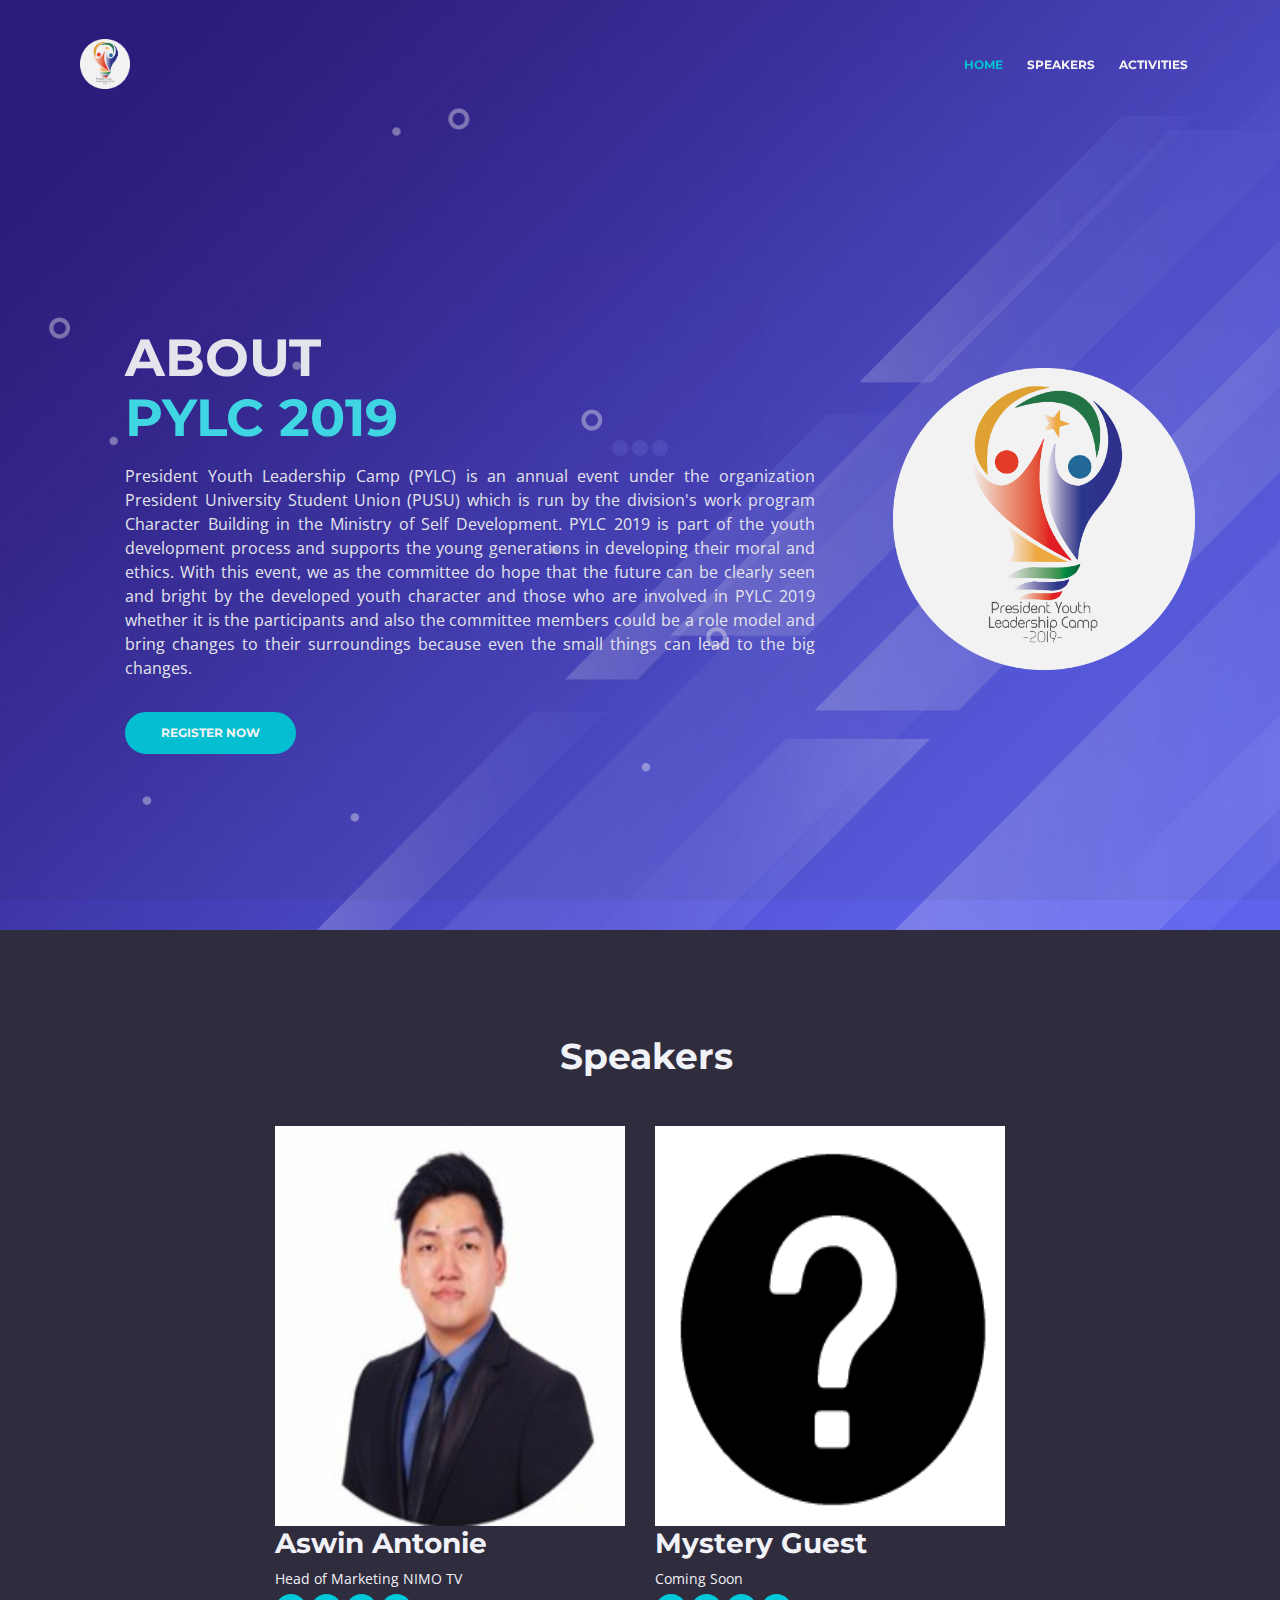
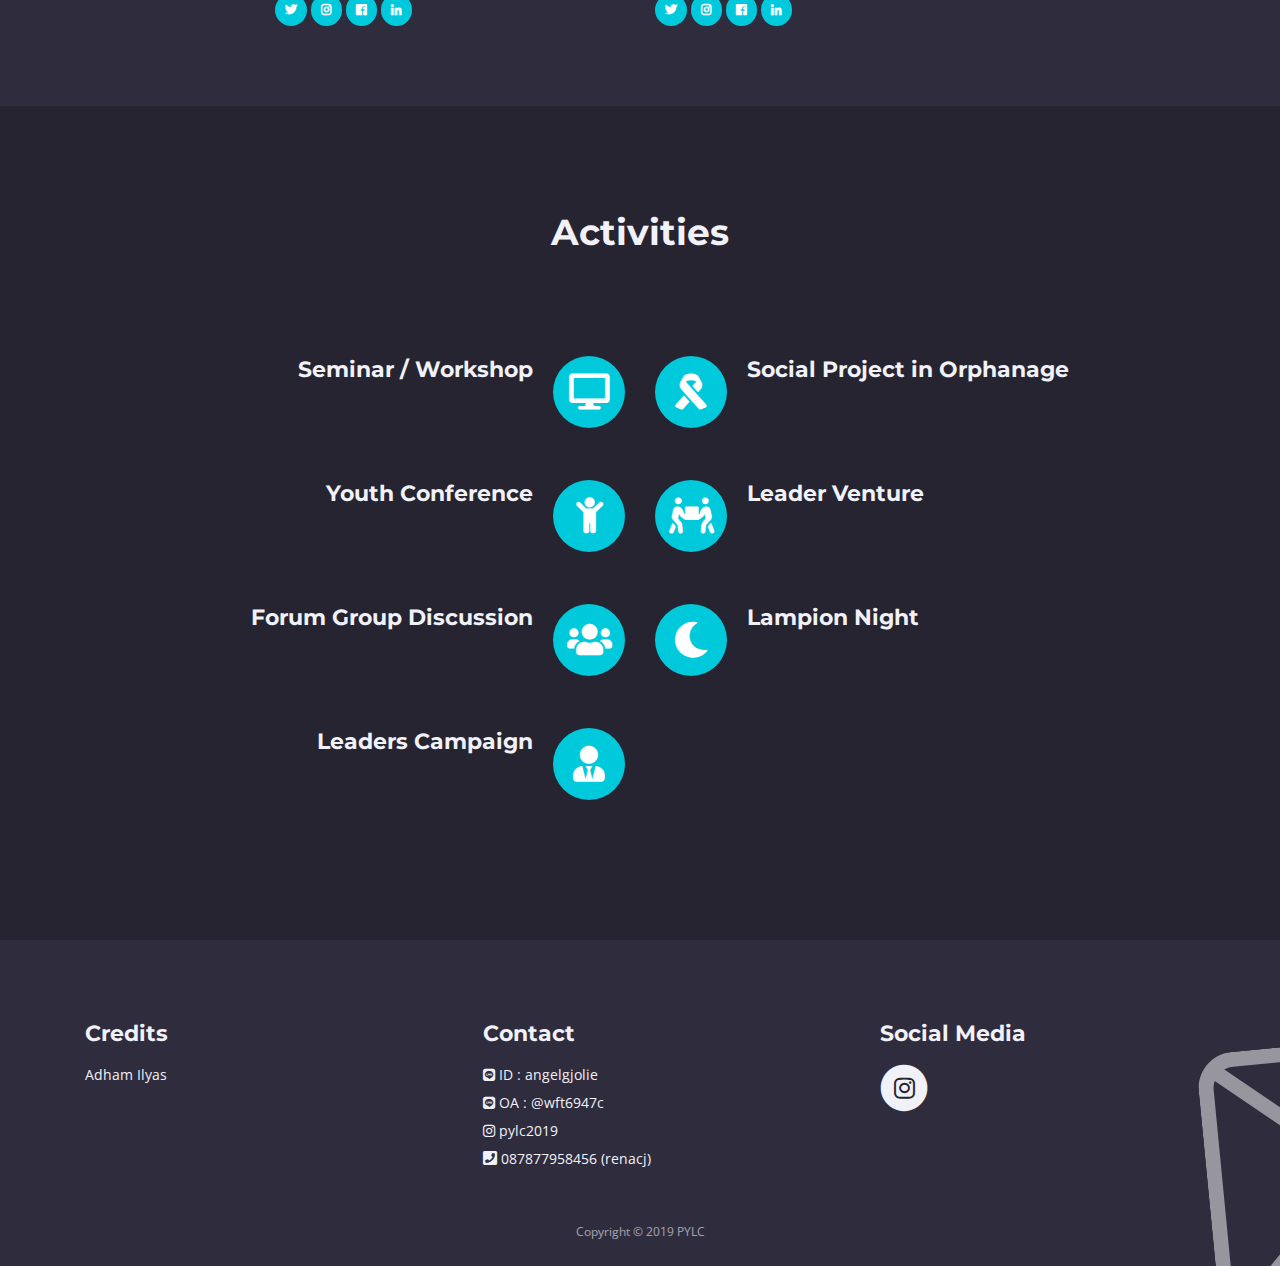
<file: index.html>
<!DOCTYPE html>
<html lang="en">

<head>
    <meta charset="utf-8">
    <meta name="viewport" content="width=device-width, initial-scale=1, shrink-to-fit=no">

    <!-- SEO Meta Tags -->
    <meta name="description"
        content="President Youth Leadership Camp (PYLC) is an annual event under the organization President University Student Union (PUSU) which is run by the division's work program Character Building in the Ministry of Self Development.">
    <meta name="author" content="President University">

    <!-- OG Meta Tags to improve the way the post looks when you share the page on LinkedIn, Facebook, Google+ -->
    <meta property="og:site_name" content="" /> <!-- website name -->
    <meta property="og:site" content="" /> <!-- website link -->
    <meta property="og:title" content="" /> <!-- title shown in the actual shared post -->
    <meta property="og:description" content="" /> <!-- description shown in the actual shared post -->
    <meta property="og:image" content="" /> <!-- image link, make sure it's jpg -->
    <meta property="og:url" content="" /> <!-- where do you want your post to link to -->
    <meta property="og:type" content="article" />

    <!-- Website Title -->
    <title>PYLC 2019</title>

    <!-- Styles -->
    <link href="https://fonts.googleapis.com/css?family=Montserrat:400,600,700" rel="stylesheet">
    <link href="https://fonts.googleapis.com/css?family=Open+Sans:400,400i,700,700i" rel="stylesheet">
    <link href="css/bootstrap.css" rel="stylesheet">
    <link href="css/fontawesome-all.css" rel="stylesheet">
    <link href="css/swiper.css" rel="stylesheet">
    <link href="css/magnific-popup.css" rel="stylesheet">
    <link href="css/styles.css" rel="stylesheet">

    <!-- Favicon  -->
    <link rel="icon" href="images/logo-circle.png">
</head>

<body data-spy="scroll" data-target=".fixed-top">

    <!-- Preloader -->
    <div class="spinner-wrapper">
        <div class="spinner">
            <div class="bounce1"></div>
            <div class="bounce2"></div>
            <div class="bounce3"></div>
        </div>
    </div>
    <!-- end of preloader -->


    <!-- Navbar -->
    <nav class="navbar navbar-expand-md navbar-dark navbar-custom fixed-top">
        <!-- Text Logo - Use this if you don't have a graphic logo -->
        <!-- <a class="navbar-brand logo-text page-scroll" href="index.html">Leno</a> -->

        <!-- Image Logo -->
        <a class="navbar-brand logo-image" href="index.html"><img src="images/logo-2019-circle.png" alt="logo"></a>

        <!-- Mobile Menu Toggle Button -->
        <button class="navbar-toggler" type="button" data-toggle="collapse" data-target="#navbarsExampleDefault"
            aria-controls="navbarsExampleDefault" aria-expanded="false" aria-label="Toggle navigation">
            <span class="navbar-toggler-awesome fas fa-bars"></span>
            <span class="navbar-toggler-awesome fas fa-times"></span>
        </button>
        <!-- end of mobile menu toggle button -->

        <div class="collapse navbar-collapse" id="navbarsExampleDefault">
            <ul class="navbar-nav ml-auto">
                <li class="nav-item">
                    <a class="nav-link page-scroll" href="#header">HOME <span class="sr-only">(current)</span></a>
                </li>
                <li class="nav-item">
                    <a class="nav-link page-scroll" href="#speakers">SPEAKERS</a>
                </li>
                <li class="nav-item">
                    <a class="nav-link page-scroll" href="#activities">ACTIVITIES</a>
                </li>
            </ul>
        </div>
    </nav> <!-- end of navbar -->
    <!-- end of navbar -->


    <!-- Header -->
    <header id="header" class="header">
        <div class="header-content">
            <div class="container">
                <div class="row">
                    <div class="col-lg-8">
                        <div class="text-container">
                            <h1>ABOUT <br><span id="js-rotating">PYLC 2019</span></h1>
                            <p class="p-large">President Youth Leadership Camp (PYLC) is an annual event under the
                                organization President University Student Union (PUSU) which is run by the division's
                                work program Character Building in the Ministry of Self Development. PYLC 2019 is part
                                of the youth development process and supports the young generations in developing their
                                moral and ethics. With this event, we as the committee do hope that the future can be
                                clearly seen and bright by the developed youth character and those who are involved in
                                PYLC 2019 whether it is the participants and also the committee members could be a role
                                model and bring changes to their surroundings because even the small things can lead to
                                the big changes.</p>
                            <a class="btn-solid-reg popup-with-move-anim" href="#details-lightbox-1">REGISTER NOW</a>
                        </div>
                    </div> <!-- end of col -->
                    <div class="col-lg-4">
                        <div class="image-container">
                            <img class="img-fluid" src="images/logo-2019-circle.png" alt="alternative">
                        </div> <!-- end of image-container -->
                    </div> <!-- end of col -->
                </div> <!-- end of row -->
            </div> <!-- end of container -->
        </div> <!-- end of header-content -->
    </header> <!-- end of header -->
    <!-- end of header -->

    <!-- Lightbox -->
    <div id="details-lightbox-1" class="lightbox-basic zoom-anim-dialog mfp-hide">
        <div class="row">
            <button title="Close (Esc)" type="button" class="mfp-close x-button">×</button>
            <div class="col-lg-12">
                <h3>What will you get?</h3>
                <hr>
                <table>
                    <tr>
                        <td class="icon-cell"><i class="fas fa-bed"></i></td>
                        <td>Houseing for 3 days & 2 nights</td>
                    </tr>
                    <tr>
                        <td class="icon-cell"><i class="fas fa-bus"></i></td>
                        <td>Accomodation</td>
                    </tr>
                    <tr>
                        <td class="icon-cell"><i class="fas fa-shopping-bag"></i></td>
                        <td>Merchandise</td>
                    </tr>
                    <tr>
                        <td class="icon-cell"><i class="fas fa-utensils"></i></td>
                        <td>Meal 3 times/day</td>
                    </tr>
                    <tr>
                        <td class="icon-cell"><i class="fas fa-certificate"></i></td>
                        <td>Certificate</td>
                    </tr>
                </table>
                <a class="btn-solid-reg"
                    href="https://docs.google.com/forms/d/e/1FAIpQLSfC9ekxXHmPI3XCEa8LXy93NNNnwZE2GF3b5Pu8qoqCBhhD-w/viewform?embedded=true" target="_blank">FILL
                    THE FORM</a>
            </div>
        </div> <!-- end of row -->
    </div> <!-- end of lightbox-basic -->
    <!-- end of lightbox -->

    <!-- Details 1 -->
    <div id="speakers" class="basic-2">
        <div class="container">
            <div class="row">
                <div class="col-lg-5"></div>
                <div class="col-lg-5">
                    <h2>Speakers</h2>
                </div> <!-- end of col -->
            </div>
            <div class="row justify-content-lg-center">
                <!-- <div class="col-lg-4">
                    <img class="img-fluid" src="images/speaker-kevin.jpg" alt="alternative">

                    <div class="row">
                        <div class="col-lg-12">
                            <h3>Kevin Sinaga</h3>
                            Member Committee Vice President of External Relations at AIESEC Indonesia
                        </div>
                    </div>

                    <div class="row">
                        <div class="socmed">
                            <div class="col-lg-12">
                                <a class="btn-solid-lg-socmed" href="#"><i class="fab fa-twitter"></i></a>
                                <a class="btn-solid-lg-socmed" href="#"><i class="fab fa-instagram"></i></a>
                                <a class="btn-solid-lg-socmed" href="#"><i class="fab fa-facebook"></i></a>
                                <a class="btn-solid-lg-socmed" href="https://www.linkedin.com/in/kevinsinaga/" target="_blank"><i class="fab fa-linkedin-in"></i></a>
                            </div>
                        </div>
                    </div>

                </div>  -->
                <!-- end of col -->
                <div class="col-lg-4">
                    <img class="img-fluid" src="images/speaker-aswin.jpg" alt="alternative">

                    <div class="row">
                        <div class="col-lg-12">
                            <h3>Aswin Antonie</h3>
                            Head of Marketing NIMO TV
                        </div>
                    </div>

                    <div class="row">
                        <div class="socmed">
                            <div class="col-lg-12">
                                <a class="btn-solid-lg-socmed" href="#"><i class="fab fa-twitter"></i></a>
                                <a class="btn-solid-lg-socmed" href="#"><i class="fab fa-instagram"></i></a>
                                <a class="btn-solid-lg-socmed" href="#"><i class="fab fa-facebook"></i></a>
                                <a class="btn-solid-lg-socmed" href="https://www.linkedin.com/in/aswin-atonie-8b5a4762/" target="_blank"><i class="fab fa-linkedin-in"></i></a>
                            </div>
                        </div>
                    </div>

                </div> <!-- end of col -->
                <div class="col-lg-4">
                    <img class="img-fluid" src="images/speaker-3.png" alt="alternative">
                    <div class="row">
                        <div class="col-lg-12">
                            <h3>Mystery Guest</h3>
                            Coming Soon
                        </div>
                    </div>

                    <div class="row">
                        <div class="socmed">
                            <div class="col-lg-12">
                                <a class="btn-solid-lg-socmed" href="#"><i class="fab fa-twitter"></i></a>
                                <a class="btn-solid-lg-socmed" href="#"><i class="fab fa-instagram"></i></a>
                                <a class="btn-solid-lg-socmed" href="#"><i class="fab fa-facebook"></i></a>
                                <a class="btn-solid-lg-socmed" href="#"><i class="fab fa-linkedin-in"></i></a>
                            </div>
                        </div>
                    </div>

                </div> <!-- end of col -->
            </div> <!-- end of row -->
        </div> <!-- end of container -->
    </div> <!-- end of basic-2 -->
    <!-- end of details 1 -->

    <!-- Activities -->
    <div id="activities" class="tabs">
        <div class="container">
            <div class="row">
                <div class="col-lg-12">
                    <h2>Activities</h2>
                </div> <!-- end of col -->
            </div> <!-- end of row -->
            <div class="row">
                <div class="col-lg-12">
                <!-- Tab -->
                <div class="tab-pane fade show active" id="tab-1" role="tabpanel" aria-labelledby="tab-1">
                    <div class="container">
                        <div class="row">

                            <!-- Icon Cards Pane -->
                            <div class="col-lg-6">
                                <div class="card left-pane first">
                                    <div class="card-body">
                                        <div class="text-wrapper">
                                            <h4 class="card-title">Seminar / Workshop</h4>
                                        </div>
                                        <div class="card-icon">
                                            <i class="fas fa-desktop"></i>
                                        </div>
                                    </div>
                                </div>
                                <div class="card left-pane">
                                    <div class="card-body">
                                        <div class="text-wrapper">
                                            <h4 class="card-title">Youth Conference</h4>
                                        </div>
                                        <div class="card-icon">
                                            <i class="fas fa-child"></i>
                                        </div>
                                    </div>
                                </div>
                                <div class="card left-pane">
                                    <div class="card-body">
                                        <div class="text-wrapper">
                                            <h4 class="card-title">Forum Group Discussion</h4>
                                        </div>
                                        <div class="card-icon">
                                            <i class="fas fa-users"></i>
                                        </div>
                                    </div>
                                </div>
                                <div class="card left-pane">
                                    <div class="card-body">
                                        <div class="text-wrapper">
                                            <h4 class="card-title">Leaders Campaign</h4>
                                        </div>
                                        <div class="card-icon">
                                            <i class="fas fa-user-tie"></i>
                                        </div>
                                    </div>
                                </div>
                            </div>
                            <!-- end of icon cards pane -->

                            <!-- Icon Cards Pane -->
                            <div class="col-lg-6">
                                <div class="card right-pane first">
                                    <div class="card-body">
                                        <div class="card-icon">
                                            <i class="fas fa-ribbon"></i>
                                        </div>
                                        <div class="text-wrapper">
                                            <h4 class="card-title">Social Project in Orphanage</h4>
                                        </div>
                                    </div>
                                </div>
                                <div class="card right-pane">
                                    <div class="card-body">
                                        <div class="card-icon">
                                            <i class="fas fa-people-carry"></i>
                                        </div>
                                        <div class="text-wrapper">
                                            <h4 class="card-title">Leader Venture</h4>
                                        </div>
                                    </div>
                                </div>
                                <div class="card right-pane">
                                    <div class="card-body">
                                        <div class="card-icon">
                                            <i class="fas fa-moon"></i>
                                        </div>
                                        <div class="text-wrapper">
                                            <h4 class="card-title">Lampion Night</h4>
                                        </div>
                                    </div>
                                </div>
                            </div>
                            <!-- end of icon cards pane -->
                        </div> <!-- end of row -->

                    </div> <!-- end of container -->
                </div> <!-- end of tab-pane -->
                <!-- end of tab -->
            </div>
            </div> <!-- end of row -->
        </div> <!-- end of container -->
    </div> <!-- end of tabs -->
    <!-- end of speakers -->

    <!-- Footer -->
    <div class="footer">
        <div class="container">
            <div class="row">
                <div class="col-md-4">
                    <div class="footer-col">
                        <h4>Credits</h4>
                        <p>Adham Ilyas</p>
                    </div>
                </div> <!-- end of col -->
                <div class="col-md-4">
                    <div class="footer-col middle">
                        <h4>Contact</h4>
                        <ul class="list-unstyled li-space-lg">
                            <li><i class="fab fa-line"> </i> <a class="blue">ID : angelgjolie</a></li>
                            <li><i class="fab fa-line"> </i> <a class="blue">OA : @wft6947c</a></li>
                            <li><i class="fab fa-instagram"> </i> <a class="blue">pylc2019</a></li>
                            <li><i class="fas fa-phone-square"> </i> <a class="blue">087877958456 (renacj)</a></li>
                        </ul>
                    </div>
                </div> <!-- end of col -->
                <div class="col-md-4">
                    <div class="footer-col last">
                        <h4>Social Media</h4>
                        <span class="fa-stack">
                            <a href="https://www.instagram.com/pylc2019">
                                <i class="fas fa-circle fa-stack-2x"></i>
                                <i class="fab fa-instagram fa-stack-1x"></i>
                            </a>
                        </span>
                    </div>
                </div> <!-- end of col -->
            </div> <!-- end of row -->

            <!-- Copyright -->
            <div class="copyright">
                <div class="container">
                    <div class="row">
                        <div class="col-lg-12">
                            <p class="p-small">Copyright © 2019 PYLC</p>
                        </div> <!-- end of col -->
                    </div> <!-- enf of row -->
                </div> <!-- end of container -->
            </div> <!-- end of copyright -->

            <!-- end of copyright -->
        </div> <!-- end of container -->
    </div> <!-- end of footer -->
    <!-- end of footer -->





    <!-- Scripts -->
    <script src="js/jquery.min.js"></script> <!-- jQuery for Bootstrap's JavaScript plugins -->
    <script src="js/popper.min.js"></script> <!-- Popper tooltip library for Bootstrap -->
    <script src="js/bootstrap.min.js"></script> <!-- Bootstrap framework -->
    <script src="js/jquery.easing.min.js"></script> <!-- jQuery Easing for smooth scrolling between anchors -->
    <script src="js/swiper.min.js"></script> <!-- Swiper for image and text sliders -->
    <script src="js/jquery.magnific-popup.js"></script> <!-- Magnific Popup for lightboxes -->
    <script src="js/morphext.min.js"></script> <!-- Morphtext rotating text in the header -->
    <script src="js/validator.min.js"></script> <!-- Validator.js - Bootstrap plugin that validates forms -->
    <script src="js/scripts.js"></script> <!-- Custom scripts -->
</body>

</html>
</file>
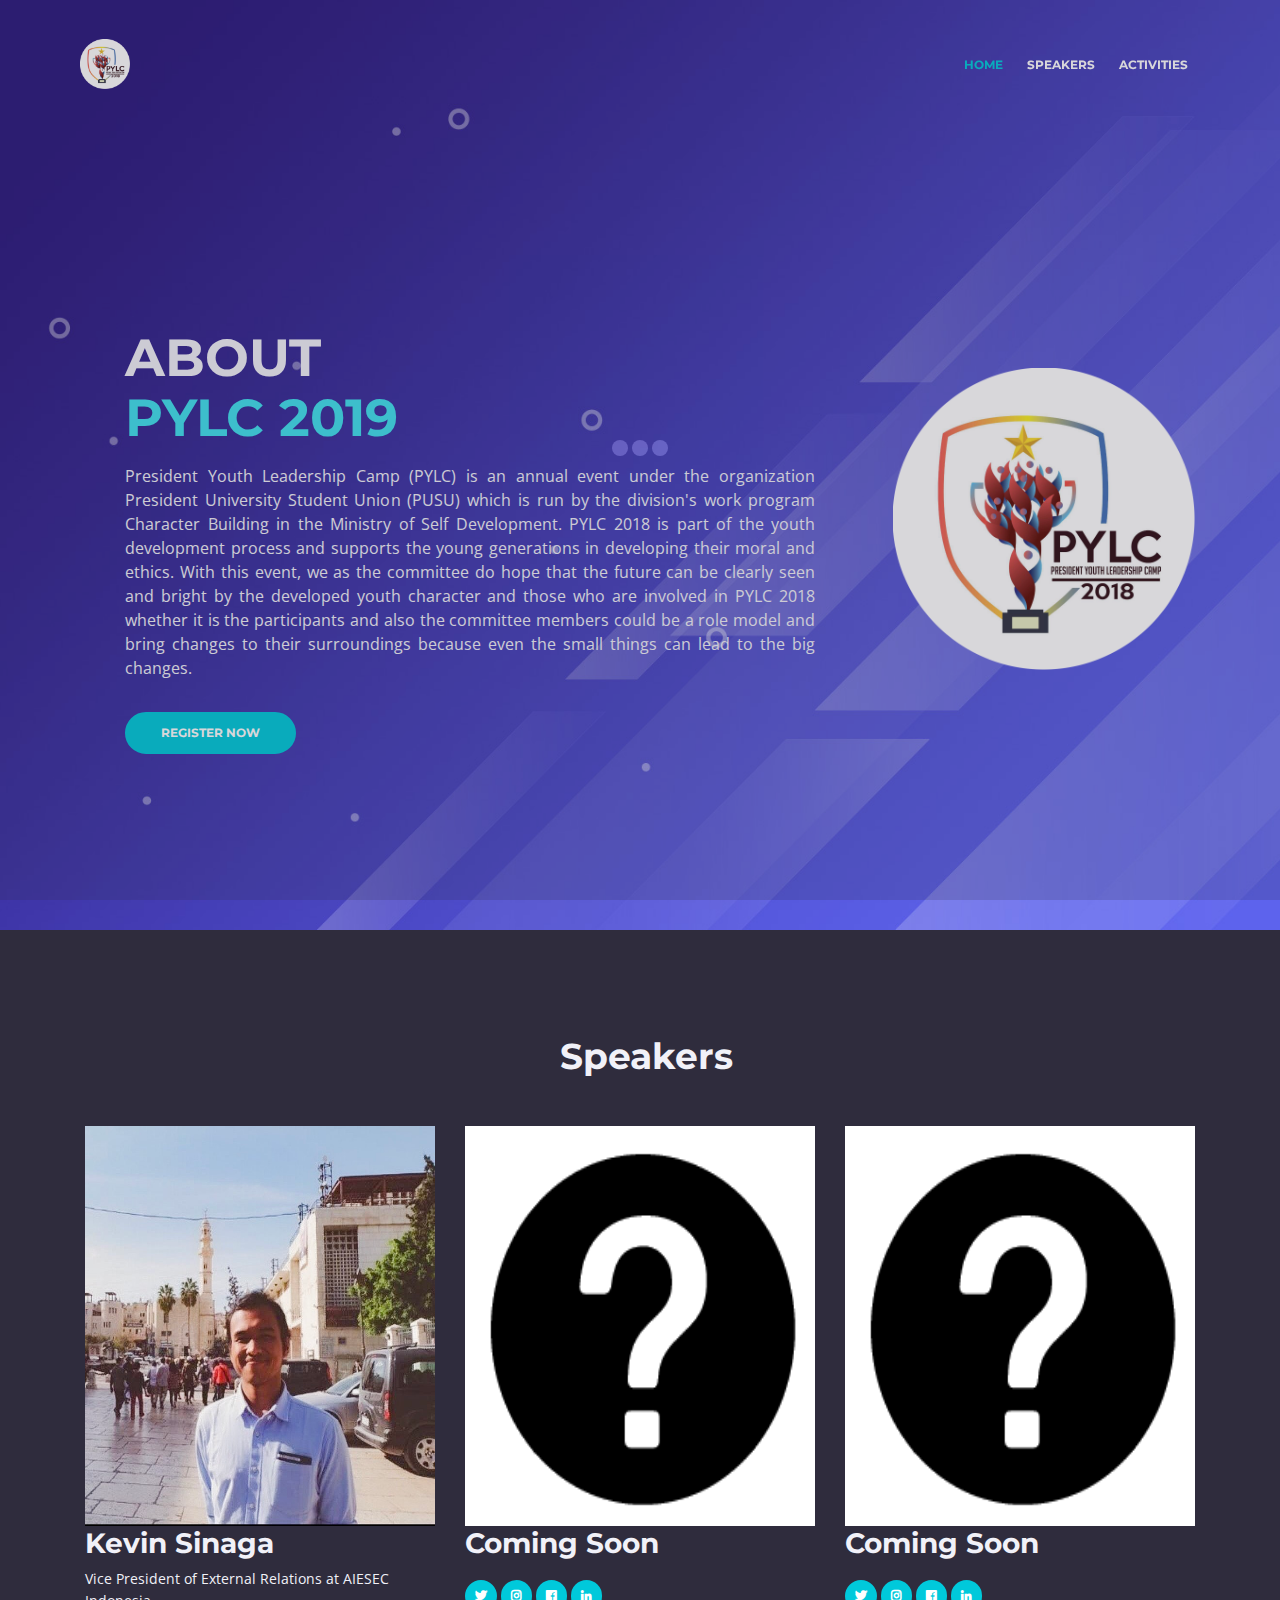
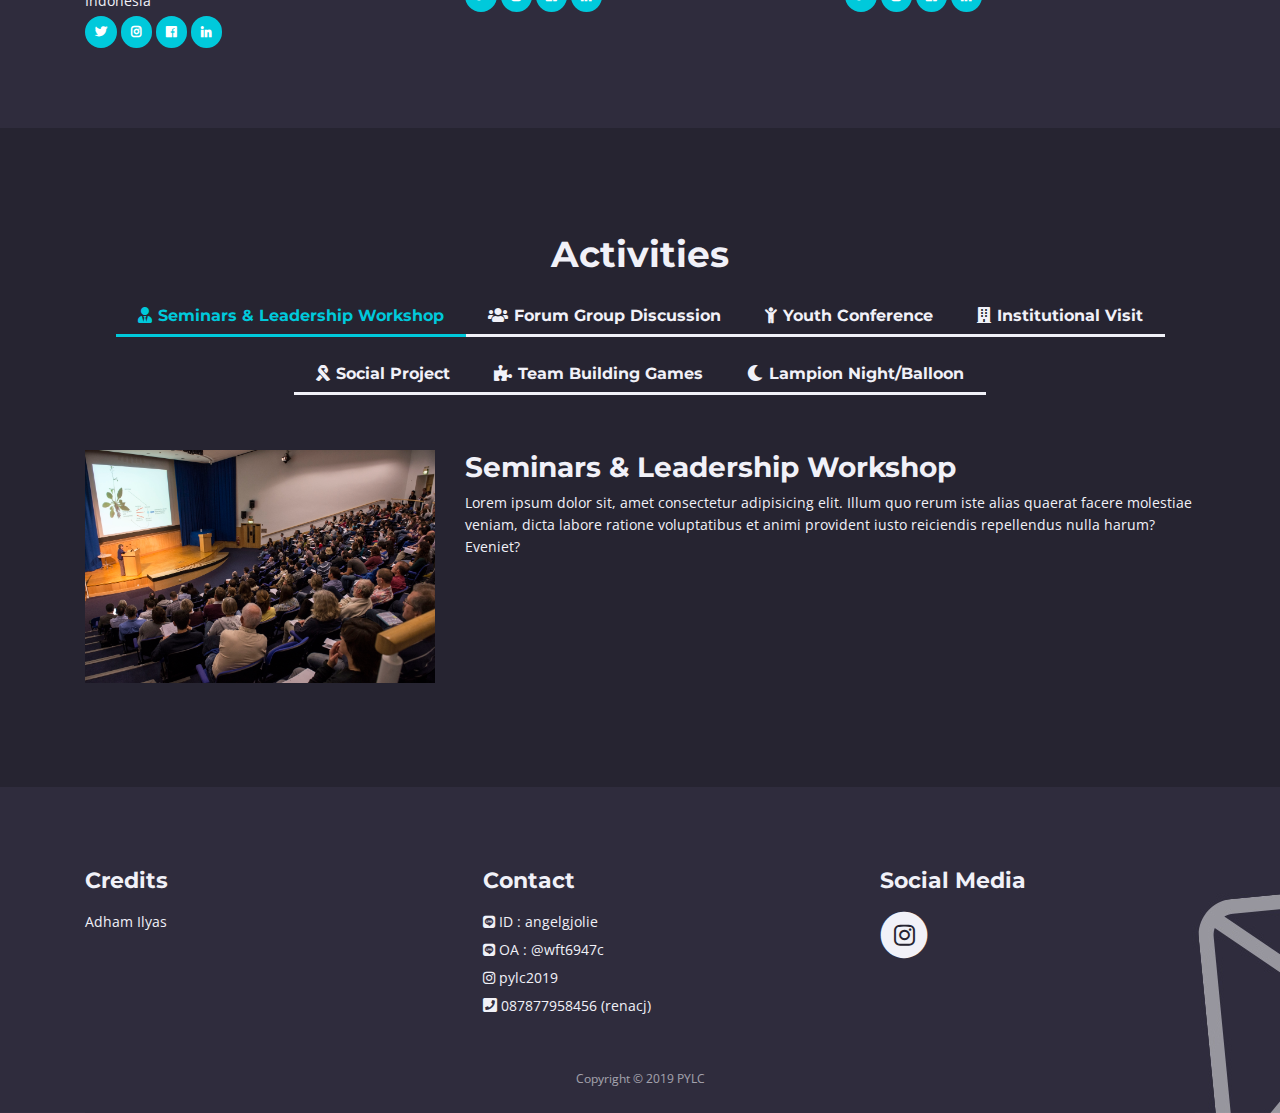
<file: web/index.html>
<!DOCTYPE html>
<html lang="en">
<head>
    <meta charset="utf-8">
    <meta name="viewport" content="width=device-width, initial-scale=1, shrink-to-fit=no">
    
    <!-- SEO Meta Tags -->
    <meta name="description" content="President Youth Leadership Camp (PYLC) is an annual event under the organization President University Student Union (PUSU) which is run by the division's work program Character Building in the Ministry of Self Development.">
    <meta name="author" content="President University">

    <!-- OG Meta Tags to improve the way the post looks when you share the page on LinkedIn, Facebook, Google+ -->
	<meta property="og:site_name" content="" /> <!-- website name -->
	<meta property="og:site" content="" /> <!-- website link -->
	<meta property="og:title" content=""/> <!-- title shown in the actual shared post -->
	<meta property="og:description" content="" /> <!-- description shown in the actual shared post -->
	<meta property="og:image" content="" /> <!-- image link, make sure it's jpg -->
	<meta property="og:url" content="" /> <!-- where do you want your post to link to -->
	<meta property="og:type" content="article" />

    <!-- Website Title -->
    <title>PYLC 2019</title>
    
    <!-- Styles -->
    <link href="https://fonts.googleapis.com/css?family=Montserrat:400,600,700" rel="stylesheet">
    <link href="https://fonts.googleapis.com/css?family=Open+Sans:400,400i,700,700i" rel="stylesheet">
    <link href="css/bootstrap.css" rel="stylesheet">
    <link href="css/fontawesome-all.css" rel="stylesheet">
    <link href="css/swiper.css" rel="stylesheet">
	<link href="css/magnific-popup.css" rel="stylesheet">
	<link href="css/styles.css" rel="stylesheet">
	
	<!-- Favicon  -->
    <link rel="icon" href="images/logo-circle.png">
</head>
<body data-spy="scroll" data-target=".fixed-top">
    
    <!-- Preloader -->
	<div class="spinner-wrapper">
        <div class="spinner">
            <div class="bounce1"></div>
            <div class="bounce2"></div>
            <div class="bounce3"></div>
        </div>
    </div>
    <!-- end of preloader -->
    

    <!-- Navbar -->
    <nav class="navbar navbar-expand-md navbar-dark navbar-custom fixed-top">
        <!-- Text Logo - Use this if you don't have a graphic logo -->
        <!-- <a class="navbar-brand logo-text page-scroll" href="index.html">Leno</a> -->

        <!-- Image Logo -->
        <a class="navbar-brand logo-image" href="index.html"><img src="images/logo-circle.png" alt="logo"></a> 
        
        <!-- Mobile Menu Toggle Button -->
        <button class="navbar-toggler" type="button" data-toggle="collapse" data-target="#navbarsExampleDefault" aria-controls="navbarsExampleDefault" aria-expanded="false" aria-label="Toggle navigation">
            <span class="navbar-toggler-awesome fas fa-bars"></span>
            <span class="navbar-toggler-awesome fas fa-times"></span>
        </button>
        <!-- end of mobile menu toggle button -->

        <div class="collapse navbar-collapse" id="navbarsExampleDefault">
            <ul class="navbar-nav ml-auto">
                <li class="nav-item">
                    <a class="nav-link page-scroll" href="#header">HOME <span class="sr-only">(current)</span></a>
                </li>
                <li class="nav-item">
                    <a class="nav-link page-scroll" href="#speakers">SPEAKERS</a>
                </li>
                <li class="nav-item">
                    <a class="nav-link page-scroll" href="#activities">ACTIVITIES</a>
                </li>
            </ul>
        </div>
    </nav> <!-- end of navbar -->
    <!-- end of navbar -->


    <!-- Header -->
    <header id="header" class="header">
        <div class="header-content">
            <div class="container">
                <div class="row">
                    <div class="col-lg-8">
                        <div class="text-container">
                            <h1>ABOUT <br><span id="js-rotating">PYLC 2019</span></h1>
                            <p class="p-large">President Youth Leadership Camp (PYLC) is an annual event under the organization President University Student Union (PUSU) which is run by the division's work program Character Building in the Ministry of Self Development. PYLC 2018 is part of the youth development process and supports the young generations in developing their moral and ethics. With this event, we as the committee do hope that the future can be clearly seen and bright by the developed youth character and those who are involved in PYLC 2018 whether it is the participants and also the committee members could be a role model and bring changes to their surroundings because even the small things can lead to the big changes.</p>
                            <a class="btn-solid-reg popup-with-move-anim" href="#details-lightbox-1">REGISTER NOW</a>                            
                        </div>
                    </div> <!-- end of col -->
                    <div class="col-lg-4">
                        <div class="image-container">
                            <img class="img-fluid" src="images/logo-circle.png" alt="alternative">
                        </div> <!-- end of image-container -->
                    </div> <!-- end of col -->
                </div> <!-- end of row -->
            </div> <!-- end of container -->
        </div> <!-- end of header-content -->
    </header> <!-- end of header -->
    <!-- end of header -->

    <!-- Lightbox -->
	<div id="details-lightbox-1" class="lightbox-basic zoom-anim-dialog mfp-hide">
            <div class="row">
                <button title="Close (Esc)" type="button" class="mfp-close x-button">×</button>
                <div class="col-lg-12">
                    <h3>What will you get?</h3>
                    <hr>
                    <table>
                        <tr><td class="icon-cell"><i class="fas fa-bed"></i></td><td>HOUSING FOR 3 DAYS & 2 NIGHT</td></tr>
                        <tr><td class="icon-cell"><i class="fas fa-bus"></i></td><td>ACCOMODATION</td></tr>
                        <tr><td class="icon-cell"><i class="fas fa-shopping-bag"></i></td><td>MERCHANDISE</td></tr>
                        <tr><td class="icon-cell"><i class="fas fa-utensils"></i></td><td>MEAL 3 TIMES/DAY</td></tr>
                        <tr><td class="icon-cell"><i class="fas fa-certificate"></i></td><td>CERTIFICATE</td></tr>
                    </table>
                    <a class="btn-solid-reg" href="https://docs.google.com/forms/d/e/1FAIpQLSfC9ekxXHmPI3XCEa8LXy93NNNnwZE2GF3b5Pu8qoqCBhhD-w/viewform?embedded=true">FILL THE FORM</a>
                </div>
            </div> <!-- end of row -->
        </div> <!-- end of lightbox-basic -->
        <!-- end of lightbox -->
    
    <!-- Details 1 -->
    <div id="speakers" class="basic-2">
        <div class="container">
            <div class="row">
                    <div class="col-lg-5"></div>
                <div class="col-lg-5">
                    <h2>Speakers</h2>
                </div> <!-- end of col -->
            </div>
            <div class="row">
                <div class="col-lg-4">
                    <img class="img-fluid" src="images/speaker-kevin.jpg" alt="alternative">
    
                    <div class="row">
                        <div class="col-lg-12">
                            <h3>Kevin Sinaga</h3>
                            Vice President of External Relations at AIESEC Indonesia
                        </div>
                    </div>

                    <div class="row">
                        <div class="socmed">
                            <div class="col-lg-12">
                                <a class="btn-solid-lg-socmed" href="#"><i class="fab fa-twitter"></i></a>
                                <a class="btn-solid-lg-socmed" href="#"><i class="fab fa-instagram"></i></a>
                                <a class="btn-solid-lg-socmed" href="#"><i class="fab fa-facebook"></i></a>
                                <a class="btn-solid-lg-socmed" href="https://www.linkedin.com/in/kevinsinaga/"><i class="fab fa-linkedin-in"></i></a>
                            </div>
                        </div>
                    </div>

                </div> <!-- end of col -->
                <div class="col-lg-4">
                    <img class="img-fluid" src="images/speaker-3.png" alt="alternative">

                    <div class="row">
                            <div class="col-lg-12">
                                <h3>Coming Soon</h3>
                                <p></p>
                            </div>
                        </div>

                        <div class="row">
                                <div class="socmed">
                                    <div class="col-lg-12">
                                        <a class="btn-solid-lg-socmed" href="#"><i class="fab fa-twitter"></i></a>
                                        <a class="btn-solid-lg-socmed" href="#"><i class="fab fa-instagram"></i></a>
                                        <a class="btn-solid-lg-socmed" href="#"><i class="fab fa-facebook"></i></a>
                                        <a class="btn-solid-lg-socmed" href="https://www.linkedin.com/in/kevinsinaga/"><i class="fab fa-linkedin-in"></i></a>
                                    </div>
                                </div>
                            </div>

                </div> <!-- end of col -->
                <div class="col-lg-4">
                    <img class="img-fluid" src="images/speaker-3.png" alt="alternative">
                    <div class="row">
                        <div class="col-lg-12">
                            <h3>Coming Soon</h3>
                            <p></p>
                        </div>
                    </div>

                                        <div class="row">
                        <div class="socmed">
                            <div class="col-lg-12">
                                <a class="btn-solid-lg-socmed" href="#"><i class="fab fa-twitter"></i></a>
                                <a class="btn-solid-lg-socmed" href="#"><i class="fab fa-instagram"></i></a>
                                <a class="btn-solid-lg-socmed" href="#"><i class="fab fa-facebook"></i></a>
                                <a class="btn-solid-lg-socmed" href="https://www.linkedin.com/in/kevinsinaga/"><i class="fab fa-linkedin-in"></i></a>
                            </div>
                        </div>
                    </div>
                    
                </div> <!-- end of col -->
            </div> <!-- end of row -->
        </div> <!-- end of container -->
    </div> <!-- end of basic-2 -->
    <!-- end of details 1 -->

    <!-- Activities -->
    <div id="activities" class="tabs">
        <div class="container">
            <div class="row">
                <div class="col-lg-12">
                    <h2>Activities</h2>
                </div> <!-- end of col -->
            </div> <!-- end of row -->
            <div class="row">

                <!-- Tabs Links -->
                <ul class="nav nav-tabs" id="lenoTabs" role="tablist">
                    <li class="nav-item">
                        <a class="nav-link active" id="nav-tab-1" data-toggle="tab" href="#tab-1" role="tab" aria-controls="tab-1" aria-selected="true"><i class="fas fa-user-tie"></i>Seminars & Leadership Workshop</a>
                    </li>
                    <li class="nav-item">
                        <a class="nav-link" id="nav-tab-2" data-toggle="tab" href="#tab-2" role="tab" aria-controls="tab-2" aria-selected="false"><i class="fas fa-users"></i>Forum Group Discussion</a>
                    </li>
                    <li class="nav-item">
                        <a class="nav-link" id="nav-tab-3" data-toggle="tab" href="#tab-3" role="tab" aria-controls="tab-3" aria-selected="false"><i class="fas fa-child"></i>Youth Conference</a>
                    </li>
                    <li class="nav-item">
                        <a class="nav-link" id="nav-tab-4" data-toggle="tab" href="#tab-4" role="tab" aria-controls="tab-4" aria-selected="false"><i class="fas fa-building"></i>Institutional Visit</a>
                     </li>
                     <li class="nav-item">
                        <a class="nav-link" id="nav-tab-5" data-toggle="tab" href="#tab-5" role="tab" aria-controls="tab-5" aria-selected="false"><i class="fas fa-ribbon"></i>Social Project</a>
                    </li>
                    <li class="nav-item">
                        <a class="nav-link" id="nav-tab-6" data-toggle="tab" href="#tab-6" role="tab" aria-controls="tab-6" aria-selected="false"><i class="fas fa-puzzle-piece"></i>Team Building Games</a>
                    </li>
                    <li class="nav-item">
                        <a class="nav-link" id="nav-tab-7" data-toggle="tab" href="#tab-7" role="tab" aria-controls="tab-7" aria-selected="false"><i class="fas fa-moon"></i>Lampion Night/Balloon</a>
                    </li>
                </ul>
                <!-- end of tabs links -->


                <!-- Tabs Content-->
                <div class="tab-content" id="lenoTabsContent">
                    
                    <!-- Tab 1 -->
                    <div class="tab-pane fade show active" id="tab-1" role="tabpanel" aria-labelledby="tab-1">
                            <div class="container">
                                <div class="row">
                                    
                                    <!-- Image Pane -->
                                    <div class="col-lg-4">
                                        <img class="img-fluid" src="images/activities-seminar.jpg" alt="alternative">
                                    </div>
                                    <!-- end of image pane -->
                                    
                                    <!-- Icon Cards Pane -->
                                    <div class="col-lg-8">
                                        <div class="text-area">
                                            <h3>Seminars & Leadership Workshop</h3>
                                            <p>Lorem ipsum dolor sit, amet consectetur adipisicing elit. Illum quo rerum iste alias quaerat facere molestiae veniam, dicta labore ratione voluptatibus et animi provident iusto reiciendis repellendus nulla harum? Eveniet?</p>
                                        </div>                                        
                                    </div>
                                    <!-- end of icon cards pane -->

                                </div> <!-- end of row -->
                            </div> <!-- end of container -->
                        </div> <!-- end of tab-pane -->
                        <!-- end of tab 1 -->

                    <!-- Tab 2 -->
                    <div class="tab-pane fade" id="tab-2" role="tabpanel" aria-labelledby="tab-2">
                            <div class="container">
                                <div class="row">
    
                                    <!-- Image Pane -->
                                    <div class="col-md-4">
                                        <img class="img-fluid" src="images/activities-forum.jpg" alt="alternative">
                                    </div>
                                    <!-- end of image pane -->
                                    
                                    <!-- Text And Icon Cards Area -->
                                    <div class="col-md-8">
                                        <div class="text-area">
                                            <h3>Forum Group Discussion</h3>
                                            <p>Lorem ipsum dolor sit, amet consectetur adipisicing elit. Illum quo rerum iste alias quaerat facere molestiae veniam, dicta labore ratione voluptatibus et animi provident iusto reiciendis repellendus nulla harum? Eveniet?</p>
                                        </div> <!-- end of text-area -->
                                    </div>
                                </div> <!-- end of row -->
                            </div> <!-- end of container -->
                        </div> <!-- end of tab-pane -->
                        <!-- end of tab 2 -->

                    <!-- Tab 2 -->
                    <div class="tab-pane fade" id="tab-3" role="tabpanel" aria-labelledby="tab-2">
                            <div class="container">
                                <div class="row">
    
                                    <!-- Image Pane -->
                                    <div class="col-md-4">
                                        <img class="img-fluid" src="images/activities-wadah-pemuda.jpg" alt="alternative">
                                    </div>
                                    <!-- end of image pane -->
                                    
                                    <!-- Text And Icon Cards Area -->
                                    <div class="col-md-8">
                                        <div class="text-area">
                                            <h3>Youth Conference</h3>
                                            <p>Lorem ipsum dolor sit, amet consectetur adipisicing elit. Illum quo rerum iste alias quaerat facere molestiae veniam, dicta labore ratione voluptatibus et animi provident iusto reiciendis repellendus nulla harum? Eveniet?</p>
                                        </div> <!-- end of text-area -->
                                    </div>
                                </div> <!-- end of row -->
                            </div> <!-- end of container -->
                        </div> <!-- end of tab-pane -->
                        <!-- end of tab 2 -->

                    <!-- Tab 2 -->
                    <div class="tab-pane fade" id="tab-4" role="tabpanel" aria-labelledby="tab-2">
                            <div class="container">
                                <div class="row">
    
                                    <!-- Image Pane -->
                                    <div class="col-md-4">
                                        <img class="img-fluid" src="images/activities-visit.jpg" alt="alternative">
                                    </div>
                                    <!-- end of image pane -->
                                    
                                    <!-- Text And Icon Cards Area -->
                                    <div class="col-md-8">
                                        <div class="text-area">
                                            <h3>Leaders Campaign</h3>
                                            <p>Lorem ipsum dolor sit, amet consectetur adipisicing elit. Illum quo rerum iste alias quaerat facere molestiae veniam, dicta labore ratione voluptatibus et animi provident iusto reiciendis repellendus nulla harum? Eveniet?</p>
                                        </div> <!-- end of text-area -->
                                    </div>
                                </div> <!-- end of row -->
                            </div> <!-- end of container -->
                        </div> <!-- end of tab-pane -->
                        <!-- end of tab 2 -->

                    <!-- Tab 2 -->
                    <div class="tab-pane fade" id="tab-5" role="tabpanel" aria-labelledby="tab-2">
                            <div class="container">
                                <div class="row">
    
                                    <!-- Image Pane -->
                                    <div class="col-md-4">
                                        <img class="img-fluid" src="images/activities-social.jpg" alt="alternative">
                                    </div>
                                    <!-- end of image pane -->
                                    
                                    <!-- Text And Icon Cards Area -->
                                    <div class="col-md-8">
                                        <div class="text-area">
                                            <h3>Social Project</h3>
                                            <p>Lorem ipsum dolor sit, amet consectetur adipisicing elit. Illum quo rerum iste alias quaerat facere molestiae veniam, dicta labore ratione voluptatibus et animi provident iusto reiciendis repellendus nulla harum? Eveniet?</p>
                                        </div> <!-- end of text-area -->
                                    </div>
                                </div> <!-- end of row -->
                            </div> <!-- end of container -->
                        </div> <!-- end of tab-pane -->
                        <!-- end of tab 2 -->

                    <!-- Tab 2 -->
                    <div class="tab-pane fade" id="tab-6" role="tabpanel" aria-labelledby="tab-2">
                            <div class="container">
                                <div class="row">
    
                                    <!-- Image Pane -->
                                    <div class="col-md-4">
                                        <img class="img-fluid" src="images/activities-team.jpg" alt="alternative">
                                    </div>
                                    <!-- end of image pane -->
                                    
                                    <!-- Text And Icon Cards Area -->
                                    <div class="col-md-8">
                                        <div class="text-area">
                                            <h3>Team Building Games</h3>
                                            <p>Lorem ipsum dolor sit, amet consectetur adipisicing elit. Illum quo rerum iste alias quaerat facere molestiae veniam, dicta labore ratione voluptatibus et animi provident iusto reiciendis repellendus nulla harum? Eveniet?</p>
                                        </div> <!-- end of text-area -->
                                    </div>
                                </div> <!-- end of row -->
                            </div> <!-- end of container -->
                        </div> <!-- end of tab-pane -->
                        <!-- end of tab 2 -->

                    <!-- Tab 2 -->
                    <div class="tab-pane fade" id="tab-7" role="tabpanel" aria-labelledby="tab-2">
                            <div class="container">
                                <div class="row">
    
                                    <!-- Image Pane -->
                                    <div class="col-md-4">
                                        <img class="img-fluid" src="images/activities-lampion.jpg" alt="alternative">
                                    </div>
                                    <!-- end of image pane -->
                                    
                                    <!-- Text And Icon Cards Area -->
                                    <div class="col-md-8">
                                        <div class="text-area">
                                            <h3>Lampion Night</h3>
                                            <p>Lorem ipsum dolor sit, amet consectetur adipisicing elit. Illum quo rerum iste alias quaerat facere molestiae veniam, dicta labore ratione voluptatibus et animi provident iusto reiciendis repellendus nulla harum? Eveniet?</p>
                                        </div> <!-- end of text-area -->
                                    </div>
                                </div> <!-- end of row -->
                            </div> <!-- end of container -->
                        </div> <!-- end of tab-pane -->
                        <!-- end of tab 2 -->

                    

                </div> <!-- end of tab-content -->
                <!-- end of tabs content -->

            </div> <!-- end of row --> 
        </div> <!-- end of container --> 
    </div> <!-- end of tabs -->
    <!-- end of speakers -->

    <!-- Footer -->
    <div class="footer">
        <div class="container">
            <div class="row">
                <div class="col-md-4">
                    <div class="footer-col">
                        <h4>Credits</h4>
                        <p>Adham Ilyas</p>
                    </div>
                </div> <!-- end of col -->
                <div class="col-md-4">
                    <div class="footer-col middle">
                        <h4>Contact</h4>
                        <ul class="list-unstyled li-space-lg">
                            <li><i class="fab fa-line"> </i> <a class="blue">ID : angelgjolie</a></li>
                            <li><i class="fab fa-line"> </i> <a class="blue">OA : @wft6947c</a></li>
                            <li><i class="fab fa-instagram"> </i> <a class="blue">pylc2019</a></li>
                            <li><i class="fas fa-phone-square"> </i> <a class="blue">087877958456 (renacj)</a></li>
                        </ul>
                    </div>
                </div> <!-- end of col -->
                <div class="col-md-4">
                    <div class="footer-col last">
                        <h4>Social Media</h4>
                        <span class="fa-stack">
                            <a href="https://www.instagram.com/pylc2019">
                                <i class="fas fa-circle fa-stack-2x"></i>
                                <i class="fab fa-instagram fa-stack-1x"></i>
                            </a>
                        </span>
                    </div> 
                </div> <!-- end of col -->
            </div> <!-- end of row -->

            <!-- Copyright -->
            <div class="copyright">
                    <div class="container">
                        <div class="row">
                            <div class="col-lg-12">
                            <p class="p-small">Copyright © 2019 PYLC</p>
                        </div> <!-- end of col -->
                    </div> <!-- enf of row -->
                </div> <!-- end of container -->
            </div> <!-- end of copyright --> 

             <!-- end of copyright -->
        </div> <!-- end of container -->
    </div> <!-- end of footer -->  
    <!-- end of footer -->


    
    
    	
    <!-- Scripts -->
    <script src="js/jquery.min.js"></script> <!-- jQuery for Bootstrap's JavaScript plugins -->
    <script src="js/popper.min.js"></script> <!-- Popper tooltip library for Bootstrap -->
    <script src="js/bootstrap.min.js"></script> <!-- Bootstrap framework -->
    <script src="js/jquery.easing.min.js"></script> <!-- jQuery Easing for smooth scrolling between anchors -->
    <script src="js/swiper.min.js"></script> <!-- Swiper for image and text sliders -->
    <script src="js/jquery.magnific-popup.js"></script> <!-- Magnific Popup for lightboxes -->
    <script src="js/morphext.min.js"></script> <!-- Morphtext rotating text in the header -->
    <script src="js/validator.min.js"></script> <!-- Validator.js - Bootstrap plugin that validates forms -->
    <script src="js/scripts.js"></script> <!-- Custom scripts -->
</body>
</html>
</file>
<file: css/styles.css>
/* Template: Leno - Mobile App HTML Landing Page Template
   Author: Inovatik
   Created: Mar 2019
   Description: Master CSS file
*/

/*****************************************
Table Of Contents:

01. General Styles
02. Preloader
03. Navigation
04. Header
05. Features
******************************************/

/*****************************************
Colors:

- Text, navbar links - white #f1f1f8
- Buttons, bullets, icons - turquoise #00c9db
- Navbar - navy #4633af
- Backgrounds - dark denim #262431
- Backgrounds - denim #2f2c3d
******************************************/


/******************************/
/*     01. General Styles     */
/******************************/
body,
html {
    width: 100%;
	height: 100%;
}

body, p {
	color: #f1f1f8; 
	font: 400 0.875rem/1.375rem "Open Sans", sans-serif;
}

.p-large {
	color: #f1f1f8;
	font: 400 1rem/1.5rem "Open Sans", sans-serif;
}

.p-small {
	color: #f1f1f8;
	font: 400 0.75rem/1.25rem "Open Sans", sans-serif;
}

.p-heading {
	margin-bottom: 3.75rem;
	text-align: center;
}

.li-space-lg li {
	margin-bottom: 0.375rem;
}

.indent {
	padding-left: 1.25rem;
}

h1 {
	color: #f1f1f8;
	font: 700 2.5rem/2.875rem "Montserrat", sans-serif;
}

h2 {
	color: #f1f1f8;
	font: 700 2.25rem/2.75rem "Montserrat", sans-serif;
}

h3 {
	color: #f1f1f8;
	font: 700 1.75rem/2.125rem "Montserrat", sans-serif;
}

h4 {
	color: #f1f1f8;
	font: 700 1.375rem/1.75rem "Montserrat", sans-serif;
}

h5 {
	color: #f1f1f8;
	font: 700 1.125rem/1.625rem "Montserrat", sans-serif;
}

h6 {
	color: #f1f1f8;
	font: 700 1rem/1.5rem "Montserrat", sans-serif;
}

a {
	color: #f1f1f8;
	text-decoration: underline;
}

a:hover {
	color: #f1f1f8;
	text-decoration: underline;
}

a.turquoise {
	color: #00c9db;
}

a.white {
	color: #fff;
}

.testimonial-text {
	font: italic 400 1rem/1.5rem "Open Sans", sans-serif;
}

.testimonial-author {
	font: 700 1rem/1.5rem "Montserrat", sans-serif;
}

.btn-solid-reg {
	display: inline-block;
	padding: 1.1875rem 2.125rem 1.1875rem 2.125rem;
	margin-bottom: 1rem;
	border: 0.125rem solid #00c9db;
	border-radius: 2rem;
	background-color: #00c9db;
	color: #fff;
	font: 700 0.75rem/0 "Montserrat", sans-serif;
	text-decoration: none;
	transition: all 0.2s;
}

.btn-solid-reg:hover {
	background-color: transparent;
	color: #00c9db;
	text-decoration: none;
}

.btn-solid-lg {
	display: inline-block;
	padding: 1.375rem 2.625rem 1.375rem 2.625rem;
	border: 0.125rem solid #00c9db;
	border-radius: 2rem;
	background-color: #00c9db;
	color: #fff;
	font: 700 0.75rem/0 "Montserrat", sans-serif;
	text-decoration: none;
	transition: all 0.2s;
}

.btn-solid-lg:hover {
	background-color: transparent;
	color: #00c9db;
	text-decoration: none;
}

.btn-solid-lg .fab {
	margin-right: 0.5rem;
	font-size: 1.25rem;
	line-height: 0;
	vertical-align: top;
}

.btn-solid-lg .fab.fa-google-play {
	font-size: 1rem;
}

.btn-solid-lg-socmed{
	display: inline-block;
	margin-top: 0.25rem;
	padding: 0.5rem;
	border: 0.125rem solid #00c9db;
	border-radius: 2rem;
	background-color: #00c9db;
	color: #fff;
	font: 700 0.75rem/0 "Montserrat", sans-serif;
	transition: all 0.2s;
}

.btn-solid-lg-socmed:hover {
	background-color: transparent;
	color: #00c9db;
	text-decoration: none;
}

.btn-outline-reg {
	display: inline-block;
	padding: 1.1875rem 2.125rem 1.1875rem 2.125rem;
	border: 0.125rem solid #00c9db;
	border-radius: 2rem;
	background-color: transparent;
	color: #00c9db;
	font: 700 0.75rem/0 "Montserrat", sans-serif;
	text-decoration: none;
	transition: all 0.2s;
}

.btn-outline-reg:hover {
	background-color: #00c9db;
	color: #fff;
	text-decoration: none;
}

.btn-outline-lg {
	display: inline-block;
	padding: 1.375rem 2.625rem 1.375rem 2.625rem;
	border: 0.125rem solid #00c9db;
	border-radius: 2rem;
	background-color: transparent;
	color: #00c9db;
	font: 700 0.75rem/0 "Montserrat", sans-serif;
	text-decoration: none;
	transition: all 0.2s;
}

.btn-outline-lg:hover {
	background-color: #00c9db;
	color: #fff;
	text-decoration: none;
}

.btn-outline-sm {
	display: inline-block;
	padding: 1rem 1.625rem 0.875rem 1.625rem;
	border: 0.125rem solid #00c9db;
	border-radius: 2rem;
	background-color: transparent;
	color: #00c9db;
	font: 700 0.625rem/0 "Montserrat", sans-serif;
	text-decoration: none;
	transition: all 0.2s;
}

.btn-outline-sm:hover {
	background-color: #00c9db;
	color: #fff;
	text-decoration: none;
}

.form-group {
	position: relative;
	margin-bottom: 1.25rem;
}

.form-group.has-error.has-danger {
	margin-bottom: 0.625rem;
}

.form-group.has-error.has-danger .help-block.with-errors ul {
	margin-top: 0.375rem;
}

.label-control {
	position: absolute;
	top: 0.87rem;
	left: 1.375rem;
	color: #f1f1f8;
	opacity: 1;
	font: 400 0.875rem/1.375rem "Open Sans", sans-serif;
	cursor: text;
	transition: all 0.2s ease;
}

/* IE10+ hack to solve lower label text position compared to the rest of the browsers */
@media screen and (-ms-high-contrast: active), screen and (-ms-high-contrast: none) {  
	.label-control {
		top: 0.9375rem;
	}
}

.form-control-input:focus + .label-control,
.form-control-input.notEmpty + .label-control,
.form-control-textarea:focus + .label-control,
.form-control-textarea.notEmpty + .label-control {
	top: 0.125rem;
	opacity: 1;
	font-size: 0.75rem;
	font-weight: 700;
}

.form-control-input,
.form-control-select {
	display: block; /* needed for proper display of the label in Firefox, IE, Edge */
	width: 100%;
	padding-top: 1.0625rem;
	padding-bottom: 0.0625rem;
	padding-left: 1.3125rem;
	border: 1px solid #9791ae;
	border-radius: 0.25rem;
	background-color: #413d52;
	color: #f1f1f8;
	font: 400 0.875rem/1.875rem "Open Sans", sans-serif;
	transition: all 0.2s;
	-webkit-appearance: none; /* removes inner shadow on form inputs on ios safari */
}

.form-control-select {
	padding-top: 0.5rem;
	padding-bottom: 0.5rem;
	height: 3rem;
}

/* IE10+ hack to solve lower label text position compared to the rest of the browsers */
@media screen and (-ms-high-contrast: active), screen and (-ms-high-contrast: none) {  
	.form-control-input {
		padding-top: 1.25rem;
		padding-bottom: 0.75rem;
		line-height: 1.75rem;
	}

	.form-control-select {
		padding-top: 0.875rem;
		padding-bottom: 0.75rem;
		height: 3.125rem;
		line-height: 2.125rem;
	}
}

select {
    /* you should keep these first rules in place to maintain cross-browser behavior */
    -webkit-appearance: none;
	-moz-appearance: none;
	-ms-appearance: none;
    -o-appearance: none;
    appearance: none;
    background-image: url('../images/down-arrow.png');
    background-position: 96% 50%;
    background-repeat: no-repeat;
    outline: none;
}

select::-ms-expand {
    display: none; /* removes the ugly default down arrow on select form field in IE11 */
}

.form-control-textarea {
	display: block; /* used to eliminate a bottom gap difference between Chrome and IE/FF */
	width: 100%;
	height: 8rem; /* used instead of html rows to normalize height between Chrome and IE/FF */
	padding-top: 1.25rem;
	padding-left: 1.3125rem;
	border: 1px solid #9791ae;
	border-radius: 0.25rem;
	background-color: #413d52;
	color: #f1f1f8;
	font: 400 0.875rem/1.75rem "Open Sans", sans-serif;
	transition: all 0.2s;
}

.form-control-input:focus,
.form-control-select:focus,
.form-control-textarea:focus {
	border: 1px solid #f1f1f8;
	outline: none; /* Removes blue border on focus */
}

.form-control-input:hover,
.form-control-select:hover,
.form-control-textarea:hover {
	border: 1px solid #f1f1f8;
}

.checkbox {
	font: 400 0.75rem/1.25rem "Open Sans", sans-serif;
}

input[type='checkbox'] {
	vertical-align: -15%;
	margin-right: 0.375rem;
}

/* IE10+ hack to raise checkbox field position compared to the rest of the browsers */
@media screen and (-ms-high-contrast: active), screen and (-ms-high-contrast: none) {  
	input[type='checkbox'] {
		vertical-align: -9%;
	}
}

.form-control-submit-button {
	display: inline-block;
	width: 100%;
	height: 3.125rem;
	border: 1px solid #00c9db;
	border-radius: 1.5rem;
	background-color: #00c9db;
	color: #fff;
	font: 700 0.75rem/1.75rem "Montserrat", sans-serif;
	cursor: pointer;
	transition: all 0.2s;
}

.form-control-submit-button:hover {
	background-color: transparent;
	color: #00c9db;
}

/* Form Success And Error Message Formatting */
#cmsgSubmit.h3.text-center.tada.animated,
#pmsgSubmit.h3.text-center.tada.animated,
#cmsgSubmit.h3.text-center,
#pmsgSubmit.h3.text-center {
	display: block;
	margin-bottom: 0;
	color: #f1f1f8;
	font: 400 1.125rem/1rem "Open Sans", sans-serif;
}

.help-block.with-errors .list-unstyled {
	color: #f1f1f8;
	font-size: 0.75rem;
	line-height: 1.125rem;
	text-align: left;
}

.help-block.with-errors ul {
	margin-bottom: 0;
}
/* end of form success and error message formatting */

/* Form Success And Error Message Animation - Animate.css */
@-webkit-keyframes tada {
	from {
		-webkit-transform: scale3d(1, 1, 1);
		-ms-transform: scale3d(1, 1, 1);
		transform: scale3d(1, 1, 1);
	}
	10%, 20% {
		-webkit-transform: scale3d(.9, .9, .9) rotate3d(0, 0, 1, -3deg);
		-ms-transform: scale3d(.9, .9, .9) rotate3d(0, 0, 1, -3deg);
		transform: scale3d(.9, .9, .9) rotate3d(0, 0, 1, -3deg);
	}
	30%, 50%, 70%, 90% {
		-webkit-transform: scale3d(1.1, 1.1, 1.1) rotate3d(0, 0, 1, 3deg);
		-ms-transform: scale3d(1.1, 1.1, 1.1) rotate3d(0, 0, 1, 3deg);
		transform: scale3d(1.1, 1.1, 1.1) rotate3d(0, 0, 1, 3deg);
	}
	40%, 60%, 80% {
		-webkit-transform: scale3d(1.1, 1.1, 1.1) rotate3d(0, 0, 1, -3deg);
		-ms-transform: scale3d(1.1, 1.1, 1.1) rotate3d(0, 0, 1, -3deg);
		transform: scale3d(1.1, 1.1, 1.1) rotate3d(0, 0, 1, -3deg);
	}
	to {
		-webkit-transform: scale3d(1, 1, 1);
		-ms-transform: scale3d(1, 1, 1);
		transform: scale3d(1, 1, 1);
	}
}

@keyframes tada {
	from {
		-webkit-transform: scale3d(1, 1, 1);
		-ms-transform: scale3d(1, 1, 1);
		transform: scale3d(1, 1, 1);
	}
	10%, 20% {
		-webkit-transform: scale3d(.9, .9, .9) rotate3d(0, 0, 1, -3deg);
		-ms-transform: scale3d(.9, .9, .9) rotate3d(0, 0, 1, -3deg);
		transform: scale3d(.9, .9, .9) rotate3d(0, 0, 1, -3deg);
	}
	30%, 50%, 70%, 90% {
		-webkit-transform: scale3d(1.1, 1.1, 1.1) rotate3d(0, 0, 1, 3deg);
		-ms-transform: scale3d(1.1, 1.1, 1.1) rotate3d(0, 0, 1, 3deg);
		transform: scale3d(1.1, 1.1, 1.1) rotate3d(0, 0, 1, 3deg);
	}
	40%, 60%, 80% {
		-webkit-transform: scale3d(1.1, 1.1, 1.1) rotate3d(0, 0, 1, -3deg);
		-ms-transform: scale3d(1.1, 1.1, 1.1) rotate3d(0, 0, 1, -3deg);
		transform: scale3d(1.1, 1.1, 1.1) rotate3d(0, 0, 1, -3deg);
	}
	to {
		-webkit-transform: scale3d(1, 1, 1);
		-ms-transform: scale3d(1, 1, 1);
		transform: scale3d(1, 1, 1);
	}
}

.tada {
	-webkit-animation-name: tada;
	animation-name: tada;
}

.animated {
	-webkit-animation-duration: 1s;
	animation-duration: 1s;
	-webkit-animation-fill-mode: both;
	animation-fill-mode: both;
}
/* end of form success and error message animation - Animate.css */

/* Fade-move Animation For Lightbox - Magnific Popup */
/* at start */
.my-mfp-slide-bottom .zoom-anim-dialog {
	opacity: 0;
	transition: all 0.2s ease-out;
	-webkit-transform: translateY(-1.25rem) perspective(37.5rem) rotateX(10deg);
	-ms-transform: translateY(-1.25rem) perspective(37.5rem) rotateX(10deg);
	transform: translateY(-1.25rem) perspective(37.5rem) rotateX(10deg);
}

/* animate in */
.my-mfp-slide-bottom.mfp-ready .zoom-anim-dialog {
	opacity: 1;
	-webkit-transform: translateY(0) perspective(37.5rem) rotateX(0); 
	-ms-transform: translateY(0) perspective(37.5rem) rotateX(0); 
	transform: translateY(0) perspective(37.5rem) rotateX(0); 
}

/* animate out */
.my-mfp-slide-bottom.mfp-removing .zoom-anim-dialog {
	opacity: 0;
	-webkit-transform: translateY(-0.625rem) perspective(37.5rem) rotateX(10deg); 
	-ms-transform: translateY(-0.625rem) perspective(37.5rem) rotateX(10deg); 
	transform: translateY(-0.625rem) perspective(37.5rem) rotateX(10deg); 
}

/* dark overlay, start state */
.my-mfp-slide-bottom.mfp-bg {
	opacity: 0;
	transition: opacity 0.2s ease-out;
}

/* animate in */
.my-mfp-slide-bottom.mfp-ready.mfp-bg {
	opacity: 0.8;
}
/* animate out */
.my-mfp-slide-bottom.mfp-removing.mfp-bg {
	opacity: 0;
}
/* end of fade-move animation for lightbox - magnific popup */

/* Fade Animation For Image Slider - Magnific Popup */
@-webkit-keyframes fadeIn {
	from {
		opacity: 0;
	}
	to {
		opacity: 1;
	}
}

@keyframes fadeIn {
	from {
		opacity: 0;
	}
	to {
		opacity: 1;
	}
}

.fadeIn {
	-webkit-animation: fadeIn 0.6s;
	animation: fadeIn 0.6s;
}

@-webkit-keyframes fadeOut {
	from {
		opacity: 1;
	}
	to {
		opacity: 0;
	}
}

@keyframes fadeOut {
	from {
		opacity: 1;
	}
	to {
		opacity: 0;
	}
}

.fadeOut {
	-webkit-animation: fadeOut 0.8s;
	animation: fadeOut 0.8s;
}
/* end of fade animation for image slider - magnific popup */


/*************************/
/*     02. Preloader     */
/*************************/
.spinner-wrapper {
	position: fixed;
	z-index: 999999;
	top: 0;
	right: 0;
	bottom: 0;
	left: 0;
	background: #2f2c3d;
}

.spinner {
	position: absolute;
	top: 50%; /* centers the loading animation vertically one the screen */
	left: 50%; /* centers the loading animation horizontally one the screen */
	width: 3.75rem;
	height: 1.25rem;
	margin: -0.625rem 0 0 -1.875rem; /* is width and height divided by two */ 
	text-align: center;
}

.spinner > div {
	display: inline-block;
	width: 1rem;
	height: 1rem;
	border-radius: 100%;
	background-color: #fff;
	-webkit-animation: sk-bouncedelay 1.4s infinite ease-in-out both;
	animation: sk-bouncedelay 1.4s infinite ease-in-out both;
}

.spinner .bounce1 {
	-webkit-animation-delay: -0.32s;
	animation-delay: -0.32s;
}

.spinner .bounce2 {
	-webkit-animation-delay: -0.16s;
	animation-delay: -0.16s;
}

@-webkit-keyframes sk-bouncedelay {
	0%, 80%, 100% { -webkit-transform: scale(0); }
	40% { -webkit-transform: scale(1.0); }
}

@keyframes sk-bouncedelay {
	0%, 80%, 100% { 
		-webkit-transform: scale(0);
		-ms-transform: scale(0);
		transform: scale(0);
	} 40% { 
		-webkit-transform: scale(1.0);
		-ms-transform: scale(1.0);
		transform: scale(1.0);
	}
}


/**************************/
/*     03. Navigation     */
/**************************/
.navbar-custom {
	background-color: #4633af;
	box-shadow: 0 0.0625rem 0.375rem 0 rgba(0, 0, 0, 0.1);
	font: 700 0.75rem/2rem "Montserrat", sans-serif;
	transition: all 0.2s;
}

.navbar-custom .navbar-brand.logo-image img {
    width: 50px;
	height: 50px;
	margin-bottom: 1px;
	-webkit-backface-visibility: hidden;
}

.navbar-custom .navbar-brand.logo-text {
	font: 700 2.375rem/1.5rem "Montserrat", sans-serif;
	color: #fff;
	letter-spacing: -0.5px;
	text-decoration: none;
}

.navbar-custom .navbar-nav {
	margin-top: 0.75rem;
}

.navbar-custom .nav-item .nav-link {
	padding: 0 0.75rem 0 0.75rem;
	color: #fff;
	text-decoration: none;
	transition: all 0.2s ease;
}

.navbar-custom .nav-item .nav-link:hover,
.navbar-custom .nav-item .nav-link.active {
	color: #00c9db;
}

/* Dropdown Menu */
.navbar-custom .dropdown:hover > .dropdown-menu {
	display: block; /* this makes the dropdown menu stay open while hovering it */
	min-width: auto;
	animation: fadeDropdown 0.2s; /* required for the fade animation */
}

@keyframes fadeDropdown {
    0% {
        opacity: 0;
    }

    100% {
        opacity: 1;
    }
}

.navbar-custom .dropdown-toggle:focus { /* removes dropdown outline on focus  */
	outline: 0;
}

.navbar-custom .dropdown-menu {
	margin-top: 0;
	border: none;
	border-radius: 0.25rem;
	background-color: #4633af;
}

.navbar-custom .dropdown-item {
	color: #fff;
	text-decoration: none;
}

.navbar-custom .dropdown-item:hover {
	background-color: #4633af;
}

.navbar-custom .dropdown-item .item-text {
	font: 700 0.75rem/1.5rem "Montserrat", sans-serif;
}

.navbar-custom .dropdown-item:hover .item-text {
	color: #00c9db;
}

.navbar-custom .dropdown-items-divide-hr {
	width: 100%;
	height: 1px;
	margin: 0.25rem auto 0.25rem auto;
	border: none;
	background-color: #b5bcc4;
	opacity: 0.2;
}
/* end of dropdown menu */

.navbar-custom .social-icons {
	display: none;
}

.navbar-custom .navbar-toggler {
	border: none;
	color: #fff;
	font-size: 2rem;
}

.navbar-custom button[aria-expanded='false'] .navbar-toggler-awesome.fas.fa-times{
	display: none;
}

.navbar-custom button[aria-expanded='false'] .navbar-toggler-awesome.fas.fa-bars{
	display: inline-block;
}

.navbar-custom button[aria-expanded='true'] .navbar-toggler-awesome.fas.fa-bars{
	display: none;
}

.navbar-custom button[aria-expanded='true'] .navbar-toggler-awesome.fas.fa-times{
	display: inline-block;
	margin-right: 0.125rem;
}


/*********************/
/*    04. Header     */
/*********************/
.header {
	background: linear-gradient(to bottom right, rgba(72, 72, 212, 0), rgba(241, 104, 104, 0)), url('../images/header-background.jpg') center center no-repeat;
	background-size: cover;
}

.header .header-content {
	padding-top: 8.5rem;
	padding-bottom: 7rem;
	text-align: center;
}

.header .text-container {
	margin-bottom: 0rem;
}

.header h1 {
	margin-bottom: 1rem;
}

.header #js-rotating {
	color: #40e0ee;
}

.header .p-large {
	margin-bottom: 2rem;
	text-align: justify;
  	text-justify: inter-word;
}

.header .btn-solid-lg {
	margin-right: 0.5rem;
	margin-bottom: 1.25rem;
}


/****************************/
/*     05. Testimonials     */
/****************************/
.slider-1 {
	padding-top: 6.875rem;
	padding-bottom: 6.375rem;
	background-color: #262431;
}

.slider-1 .slider-container {
	position: relative;
}

.slider-1 .swiper-container {
	position: static;
	width: 90%;
	text-align: center;
}

.slider-1 .swiper-button-prev:focus,
.slider-1 .swiper-button-next:focus {
	/* even if you can't see it chrome you can see it on mobile device */
	outline: none;
}

.slider-1 .swiper-button-prev {
	left: -0.5rem;
	background-image: url("data:image/svg+xml;charset=utf-8,%3Csvg%20xmlns%3D'http%3A%2F%2Fwww.w3.org%2F2000%2Fsvg'%20viewBox%3D'0%200%2028%2044'%3E%3Cpath%20d%3D'M0%2C22L22%2C0l2.1%2C2.1L4.2%2C22l19.9%2C19.9L22%2C44L0%2C22L0%2C22L0%2C22z'%20fill%3D'%23f1f1f8'%2F%3E%3C%2Fsvg%3E");
	background-size: 1.125rem 1.75rem;
}

.slider-1 .swiper-button-next {
	right: -0.5rem;
	background-image: url("data:image/svg+xml;charset=utf-8,%3Csvg%20xmlns%3D'http%3A%2F%2Fwww.w3.org%2F2000%2Fsvg'%20viewBox%3D'0%200%2028%2044'%3E%3Cpath%20d%3D'M27%2C22L27%2C22L5%2C44l-2.1-2.1L22.8%2C22L2.9%2C2.1L5%2C0L27%2C22L27%2C22z'%20fill%3D'%23f1f1f8'%2F%3E%3C%2Fsvg%3E");
	background-size: 1.125rem 1.75rem;
}

.slider-1 .card {
	position: relative;
	border: none;
	background-color: transparent;
}

.slider-1 .card-image {
	width: 6rem;
	height: 6rem;
	margin-right: auto;
	margin-bottom: 0.25rem;
	margin-left: auto;
	border-radius: 50%;
}

.slider-1 .card-body {
	padding-bottom: 0;
}

.slider-1 .testimonial-author {
	margin-bottom: 0;
}


/************************/
/*     05. Features     */
/************************/
.tabs {
	padding-top: 6.5rem;
	padding-bottom: 4.25rem;
	background-color: #262431;
	
}

.tabs h2 {
	margin-bottom: 1.125rem;
	text-align: center;
}

.tabs .p-heading {
	margin-bottom: 3.125rem;
}

.tabs .nav-tabs {
	margin-right: auto;
	margin-bottom: 2.5rem;
	margin-left: auto;
	justify-content: center;
	border-bottom: none;
}

.tabs .nav-link {
	margin-bottom: 1rem;
	padding: 0.5rem 1.375rem 0.25rem 1.375rem;
	border: none;
	border-bottom: 0.1875rem solid #f1f1f8;
	border-radius: 0;
	color: #f1f1f8;
	font: 700 1rem/1.75rem "Montserrat", sans-serif;
	text-decoration: none;
	transition: all 0.2s ease;
}

.tabs .nav-link.active,
.tabs .nav-link:hover {
	border-bottom: 0.1875rem solid #00c9db;
	background-color: transparent;
	color: #00c9db;
}

.tabs .nav-link .fas {
	margin-right: 0.375rem;
	font-size: 1rem;
}

.tabs .tab-content {
	width: 100%; /* for proper display in IE11 */
}

.tabs .card {
	border: none;
	background: transparent;
}

.tabs .card-body {
	padding: 1rem 0 1.25rem 0;
}

.tabs .card-title {
	margin-bottom: 0.5rem;
}

.tabs .card .card-icon {
	display: inline-block;
	width: 3.5rem;
	height: 3.5rem;
	border-radius: 50%;
	background-color: #00c9db;
	text-align: center;
	vertical-align: top;
}

.tabs .card .card-icon .fas,
.tabs .card .card-icon .far {
	color: #fff;
	font-size: 1.75rem;
	line-height: 3.5rem;
}

.tabs #tab-1 .card.left-pane .text-wrapper {
	display: inline-block;
	width: 75%;
}

.tabs #tab-1 .card.left-pane .card-icon {
	float: left;
	margin-right: 1rem;
}

.tabs #tab-1 img {
	display: block;
	margin: 2rem auto 3rem auto;
}

.tabs #tab-1 .card.right-pane .text-wrapper {
	display: inline-block;
	width: 75%;
}

.tabs #tab-1 .card.right-pane .card-icon {
	margin-right: 1rem;
}

/* .tabs #tab-1 img {
	display: block;
	margin: 0 auto 2rem auto;
}

.tabs #tab-1 .text-area {
	margin-top: 1.5rem;
}

.tabs #tab-1 h3 {
	margin-bottom: 0.75rem;
}

.tabs #tab-1 .icon-cards-area {
	margin-top: 2.5rem;
}

.tabs #tab-1 .icon-cards-area .card {
	width: 100%;
} */

.tabs #tab-2 img {
	display: block;
	margin: 0 auto 2rem auto;
}

.tabs #tab-2 .text-area {
	margin-top: 1.5rem;
}

.tabs #tab-2 h3 {
	margin-bottom: 0.75rem;
}

.tabs #tab-2 .icon-cards-area {
	margin-top: 2.5rem;
}

.tabs #tab-2 .icon-cards-area .card {
	width: 100%; /* for proper display in IE11 */
}

.tabs #tab-3 .icon-cards-area .card {
	width: 100%; /* for proper display in IE11 */
}

.tabs #tab-3 .text-area {
	margin-top: 0.75rem;
	margin-bottom: 4rem;
}

.tabs #tab-3 h3 {
	margin-bottom: 0.75rem;
}

.tabs #tab-3 img {
	margin: 0 auto 3rem auto;
}


/*********************/
/*     07. Video     */
/*********************/
.basic-1 {
	padding-top: 6.375rem;
	padding-bottom: 6.875rem;
	background: url('../images/video-background.jpg') center center no-repeat;
	background-size: cover; 
}

.basic-1 h2 {
	margin-bottom: 1.125rem;
	text-align: center;
}

.basic-1 .p-heading {
	margin-bottom: 4rem;
	text-align: center;
}

.basic-1 .image-container img {
	border-radius: 0.375rem;
}

.basic-1 .video-wrapper {
	position: relative;
}

/* Video Play Button */
.basic-1 .video-play-button {
	position: absolute;
	z-index: 10;
	top: 50%;
	left: 50%;
	display: block;
	box-sizing: content-box;
	width: 2rem;
	height: 2.75rem;
	padding: 1.125rem 1.25rem 1.125rem 1.75rem;
	border-radius: 50%;
	-webkit-transform: translateX(-50%) translateY(-50%);
	-ms-transform: translateX(-50%) translateY(-50%);
	transform: translateX(-50%) translateY(-50%);
}
  
.basic-1 .video-play-button:before {
	content: "";
	position: absolute;
	z-index: 0;
	top: 50%;
	left: 50%;
	display: block;
	width: 4.75rem;
	height: 4.75rem;
	border-radius: 50%;
	background: #4eaaff;
	animation: pulse-border 1500ms ease-out infinite;
	-webkit-transform: translateX(-50%) translateY(-50%);
	-ms-transform: translateX(-50%) translateY(-50%);
	transform: translateX(-50%) translateY(-50%);
}
  
.basic-1 .video-play-button:after {
	content: "";
	position: absolute;
	z-index: 1;
	top: 50%;
	left: 50%;
	display: block;
	width: 4.375rem;
	height: 4.375rem;
	border-radius: 50%;
	background: #4eaaff;
	transition: all 200ms;
	-webkit-transform: translateX(-50%) translateY(-50%);
	-ms-transform: translateX(-50%) translateY(-50%);
	transform: translateX(-50%) translateY(-50%);
}
  
.basic-1 .video-play-button span {
	position: relative;
	display: block;
	z-index: 3;
	top: 0.375rem;
	left: 0.25rem;
	width: 0;
	height: 0;
	border-left: 1.625rem solid #fff;
	border-top: 1rem solid transparent;
	border-bottom: 1rem solid transparent;
}
  
@keyframes pulse-border {
	0% {
		transform: translateX(-50%) translateY(-50%) translateZ(0) scale(1);
		opacity: 1;
	}
	100% {
		transform: translateX(-50%) translateY(-50%) translateZ(0) scale(1.5);
		opacity: 0;
	}
}
/* end of video play button */  


/*************************/
/*     09. Details 1     */
/*************************/
.basic-2 {
	padding-top: 3rem;
	padding-bottom: 3rem;
	background-color: #2f2c3d;
}

.basic-2 img {
	margin-bottom: 0rem;
}

.basic-2 .socmed{
	margin-bottom: 2rem;
}

.basic-2 h3 {
	
}

.basic-2 h2 {
	padding-top: 3.5rem;
	margin-bottom: 3rem;
}

.basic-2 .btn-solid-reg {
	margin-top: 0.5rem;
}


/*************************/
/*     10. Details 2     */
/*************************/
.basic-3 {
	padding-top: 2rem;
	padding-bottom: 2rem;
	background-color: #262431;
}

.basic-3 .text-container {
	margin-bottom: 2rem;
}

.basic-3 h3 {
	margin-bottom: 1.125rem;
}

.basic-3 .btn-solid-reg {
	margin-top: 0.5rem;
}


/**********************************/
/*     11. Details Lightboxes     */
/**********************************/
.lightbox-basic {
	position: relative;
	max-width: 25rem;
	margin: 2.5rem auto;
	padding: 3rem 1rem;
	border-radius: 0.25rem;
	background-color: #2f2c3d;
	text-align: left;
}

.lightbox-basic img {
	display: block;
	margin-right: auto;
	margin-bottom: 3rem;
	margin-left: auto;
}

.lightbox-basic h3 {
	margin-bottom: 0.625rem;
}

.lightbox-basic hr {
	width: 3.75rem;
	height: 0.125rem;
	margin-top: 0.125rem;
	margin-bottom: 1.125rem;
	margin-left: 0;
	border: 0;
	background-color: #00c9db;
	text-align: left;
}

.lightbox-basic h4 {
	margin-top: 1.75rem;
	margin-bottom: 0.75rem;
}

.lightbox-basic table {
	margin-top: 1rem;
	margin-bottom: 1.5rem;
}

.lightbox-basic table tr {
	line-height: 1.75em;
}

.lightbox-basic table .icon-cell {
	width: 2rem;
	padding-right: 0.25rem;
	color: #00c9db;
	text-align: center;
}

.lightbox-basic a.mfp-close.as-button {
	position: relative;
	width: auto;
	height: auto;
	margin-left: 0.375rem;
	color: #00c9db;
	opacity: 1;
}

.lightbox-basic a.mfp-close.as-button:hover {
	color: #f1f1f8;
}

.lightbox-basic button.mfp-close.x-button {
	position: absolute;
	top: -0.375rem;
	right: -0.375rem;
	width: 2.75rem;
	height: 2.75rem;
	color: #f1f1f8;
}


/***************************/
/*     12. Screenshots     */
/***************************/
.slider-2 {
	padding-top: 6.875rem;
	padding-bottom: 6.875rem;
	background-color: #2f2c3d;
}

.slider-2 .slider-container {
	position: relative;
}

.slider-2 .swiper-container {
	position: static;
	width: 90%;
	text-align: center;
}

.slider-2 .swiper-button-prev,
.slider-2 .swiper-button-next {
	top: 50%;
	width: 1.125rem;
}

.slider-2 .swiper-button-prev:focus,
.slider-2 .swiper-button-next:focus {
	/* even if you can't see it chrome you can see it on mobile device */
	outline: none;
}

.slider-2 .swiper-button-prev {
	left: -0.5rem;
	background-image: url("data:image/svg+xml;charset=utf-8,%3Csvg%20xmlns%3D'http%3A%2F%2Fwww.w3.org%2F2000%2Fsvg'%20viewBox%3D'0%200%2028%2044'%3E%3Cpath%20d%3D'M0%2C22L22%2C0l2.1%2C2.1L4.2%2C22l19.9%2C19.9L22%2C44L0%2C22L0%2C22L0%2C22z'%20fill%3D'%23ffffff'%2F%3E%3C%2Fsvg%3E");
	background-size: 1.125rem 1.75rem;
}

.slider-2 .swiper-button-next {
	right: -0.5rem;
	background-image: url("data:image/svg+xml;charset=utf-8,%3Csvg%20xmlns%3D'http%3A%2F%2Fwww.w3.org%2F2000%2Fsvg'%20viewBox%3D'0%200%2028%2044'%3E%3Cpath%20d%3D'M27%2C22L27%2C22L5%2C44l-2.1-2.1L22.8%2C22L2.9%2C2.1L5%2C0L27%2C22L27%2C22z'%20fill%3D'%23ffffff'%2F%3E%3C%2Fsvg%3E");
	background-size: 1.125rem 1.75rem;
}


/************************/
/*     13. Download     */
/************************/
.basic-4 {
	padding-top: 6.5rem;
	padding-bottom: 6.75rem;
	background: url('../images/download-background.jpg') center center no-repeat;
	background-size: cover; 
}

.basic-4 .text-container {
	margin-bottom: 3.5rem;
	text-align: center;
}

.basic-4 h2 {
	margin-bottom: 1.25rem;
}

.basic-4 .p-large {
	margin-bottom: 1.75rem;
}

.basic-4 .btn-solid-lg {
	margin-right: 0.5rem;
	margin-bottom: 1.25rem;
}


/**************************/
/*     18. Statistics     */
/**************************/
.counter {
	padding-top: 6.5rem;
	padding-bottom: 5.375rem;
	background-color: #262431;
	text-align: center;
}

.counter #counter .cell {
	display: inline-block;
	width: 6.25rem;
	margin-right: 1rem;
	margin-left: 1rem;
	margin-bottom: 2rem;
}

.counter #counter .counter-value {
	color: #f1f1f8;
	font: 700 3.5rem/4.25rem "Montserrat", sans-serif;	
	vertical-align: middle;
}

.counter #counter .counter-info {
	margin-bottom: 0;
	color: #00c9db;
	font: 400 0.875rem/1.25rem "Open Sans", sans-serif;
	vertical-align: middle;
}


/***********************/
/*     16. Contact     */
/***********************/
.form {
	padding-top: 6.25rem;
	padding-bottom: 5.625rem;
	background: url('../images/contact-background.jpg') center bottom no-repeat;
	background-size: cover; 
}

.form h2 {
	margin-bottom: 1.125rem;
	text-align: center;
}

.form .list-unstyled {
	margin-bottom: 3.75rem;
	font-size: 1rem;
	line-height: 1.5rem;
	text-align: center;
}

.form .list-unstyled .fas,
.form .list-unstyled .fab {
	margin-right: 0.5rem;
	font-size: 0.875rem;
	color: #00c9db;
}

.form .list-unstyled .fa-phone {
	vertical-align: 3%;
}


/**********************/
/*     16. Footer     */
/**********************/
.footer {
	padding-top: 5rem;
	background-color: #262431;
	background: url('../images/contact-background.jpg') center bottom no-repeat;
}

.footer .footer-col {
	margin-bottom: 2.25rem;
}

.footer h4 {
	margin-bottom: 1rem;
}

.footer .list-unstyled .fas {
	
	font-size: 1rem;
}

.footer .list-unstyled .media-body {
	margin-left: 0.625rem;
}

.footer .fa-stack {
	margin-bottom: 0.75rem;
	margin-right: 0.5rem;
	font-size: 1.5rem;
}

.footer .fa-stack .fa-stack-1x {
    color: #262431;
	transition: all 0.2s ease;
}

.footer .fa-stack .fa-stack-2x {
	color: #f1f1f8;
	transition: all 0.2s ease;
}

.footer .fa-stack:hover .fa-stack-1x {
	color: #f1f1f8;
}

.footer .fa-stack:hover .fa-stack-2x {
    color: #00c9db;
}


/*************************/
/*     17. Copyright     */
/*************************/
.copyright {
	padding-top: 1rem;
	padding-bottom: 0.5rem;
	background-color: #2f2c3d;
	text-align: center;
}

.copyright .p-small {
	color: #f1f1f8;
	opacity: 0.6;
}


/**********************************/
/*     18. Back To Top Button     */
/**********************************/
a.back-to-top {
	position: fixed;
	z-index: 999;
	right: 0.75rem;
	bottom: 0.75rem;
	display: none;
	width: 2.625rem;
	height: 2.625rem;
	border-radius: 1.875rem;
	background: #00c9db url("../images/up-arrow.png") no-repeat center 47%;
	background-size: 1.125rem 1.125rem;
	text-indent: -9999px;
}

a:hover.back-to-top {
	background-color: #36edfd; 
}


/***************************/
/*     19. Extra Pages     */
/***************************/
.ex-header {
	padding-top: 8rem;
	padding-bottom: 5rem;
	background: linear-gradient(to bottom right, #2c1a7e, #5557db);
	text-align: center;
}

.ex-basic-1 {
	padding-top: 2rem;
	padding-bottom: 0.875rem;
	background-color: #2f2c3d;
}

.ex-basic-1 .breadcrumbs {
	margin-bottom: 1.125rem;
}

.ex-basic-1 .breadcrumbs .fa {
	margin-right: 0.5rem;
	margin-left: 0.625rem;
}

.ex-basic-2 {
	padding-top: 4.75rem;
	padding-bottom: 4rem;
	background-color: #262431;
}

.ex-basic-2 h3 {
	margin-bottom: 1rem;
}

.ex-basic-2 .text-container {
	margin-bottom: 3.625rem;
}

.ex-basic-2 .text-container.last {
	margin-bottom: 0;
}

.ex-basic-2 .list-unstyled .fas {
	color: #00c9db;
	font-size: 0.5rem;
	line-height: 1.375rem;
}

.ex-basic-2 .list-unstyled .media-body {
	margin-left: 0.625rem;
}

.ex-basic-2 .btn-outline-reg {
	margin-top: 1.75rem;
}

.ex-basic-2 .image-container-large {
	margin-bottom: 4rem;
}

.ex-basic-2 .image-container-large img {
	border-radius: 0.25rem;
}

.ex-basic-2 .image-container-small img {
	border-radius: 0.25rem;
}

.ex-basic-2 .text-container.dark-bg {
	padding: 1.625rem 1.5rem 0.75rem 2rem;
	background-color: #f9fafc;
}


/*****************************/
/*     20. Media Queries     */
/*****************************/	
/* Min-width width 768px */
@media (min-width: 768px) {
	
	/* General Styles */
	.p-heading {
		width: 85%;
		margin-right: auto;
		margin-left: auto;
	}

	h1 {
		font: 700 3.25rem/3.75rem "Montserrat", sans-serif;
	}
	/* end of general styles */


	/* Navigation */
	.navbar-custom {
		padding: 2.125rem 1.5rem 2.125rem 2rem;
		box-shadow: none;
        background: transparent;
	}
	
	.navbar-custom .navbar-brand.logo-text {
		color: #fff;
	}

	.navbar-custom .navbar-nav {
		margin-top: 0;
	}

	.navbar-custom .nav-item .nav-link {
		padding: 0.25rem 0.75rem 0.25rem 0.75rem;
		color: #fff;
	}
	
	.navbar-custom .nav-item .nav-link:hover,
	.navbar-custom .nav-item .nav-link.active {
		color: #00c9db;
	}

	.navbar-custom.top-nav-collapse {
        padding: 0.5rem 1.5rem 0.5rem 2rem;
		box-shadow: 0 0.0625rem 0.375rem 0 rgba(0, 0, 0, 0.1);
		background-color: #4633af;
	}

	.navbar-custom.top-nav-collapse .navbar-brand.logo-text {
		color: #fff;
	}

	.navbar-custom.top-nav-collapse .nav-item .nav-link {
		color: #fff;
	}
	
	.navbar-custom.top-nav-collapse .nav-item .nav-link:hover,
	.navbar-custom.top-nav-collapse .nav-item .nav-link.active {
		color: #00c9db;
	}

	.navbar-custom .dropdown-menu {
		box-shadow: 0 0.25rem 0.375rem 0 rgba(0, 0, 0, 0.03);
	}

	.navbar-custom .dropdown-item {
		padding-top: 0.25rem;
		padding-bottom: 0.25rem;
	}

	.navbar-custom .dropdown-items-divide-hr {
		width: 84%;
	}
	/* end of navigation */


	/* Header */
	.header .header-content {
		padding-top: 11rem;
	}
	/* end of header */


	/* Testimonials */
	.slider-1 .swiper-button-prev {
		left: 1rem;
		width: 1.375rem;
		background-size: 1.375rem 2.125rem;
	}
	
	.slider-1 .swiper-button-next {
		right: 1rem;
		width: 1.375rem;
		background-size: 1.375rem 2.125rem;
	}
	/* end of testimonials */


	/* Features */
	.tabs .card .card-icon {
		width: 4.5rem;
		height: 4.5rem;
	}
	
	.tabs .card .card-icon .fas,
	.tabs .card .card-icon .far {
		font-size: 2.25rem;
		line-height: 4.5rem;
	}

	.tabs #tab-1 .card.left-pane .text-wrapper {
		width: 85%;
	}

	.tabs #tab-2 img {
		margin-bottom: 0;
	}

	.tabs #tab-2 .text-area {
		margin-top: 0;
	}

	.tabs #tab-2 .icon-cards-area .card {
		display: inline-block;
		width: 44%;
		margin-right: 2.5rem;
		vertical-align: top;
	}

	.tabs #tab-2 div.card:nth-child(2n+2) {
		margin-right: 0;
	}

	.tabs #tab-3 .text-area {
		margin-bottom: 0;
	}

	.tabs #tab-3 .icon-cards-area .card {
		display: inline-block;
		width: 44%;
		margin-right: 2.5rem;
		vertical-align: top;
	}

	.tabs #tab-3 div.card:nth-child(2n+2) {
		margin-right: 0;
	}

	.tabs #tab-3 img {
		margin-bottom: 0;
	}
	/* end of features */


	/* Details Lightboxes */
	.lightbox-basic {
		padding: 3rem 3rem;
	}
	/* end of details lightboxes */


	/* Screenshots */
	.slider-2 .swiper-button-prev {
		width: 1.375rem;
		background-size: 1.375rem 2.125rem;
	}
	
	.slider-2 .swiper-button-next {
		width: 1.375rem;
		background-size: 1.375rem 2.125rem;
	}
	/* end of screenshots */


	/* Contact */
	.form .list-unstyled li {
		display: inline-block;
		margin-right: 0.5rem;
		margin-left: 0.5rem;
	}

	.form .list-unstyled .address {
		display: block;
	}
	/* end of contact */


	/* Extra Pages */
	.ex-header {
		padding-top: 11rem;
		padding-bottom: 9rem;
	}

	.ex-basic-2 .text-container.dark {
		padding: 2.5rem 3rem 2rem 3rem;
	}

	.ex-basic-2 .text-container.column {
		width: 90%;
		margin-right: auto;
		margin-left: auto;
	}
	/* end of extra pages */
}
/* end of min-width width 768px */


/* Min-width width 992px */
@media (min-width: 992px) {
	
	/* Navigation */
	.navbar-custom .social-icons {
		display: block;
		margin-left: 0.5rem;
	}

	.navbar-custom .fa-stack {
		margin-bottom: 0.1875rem;
		margin-left: 0.375rem;
		font-size: 0.75rem;
	}
	
	.navbar-custom .fa-stack-2x {
		color: #00c9db;
		transition: all 0.2s ease;
	}
	
	.navbar-custom .fa-stack-1x {
		color: #fff;
		transition: all 0.2s ease;
	}

	.navbar-custom .fa-stack:hover .fa-stack-2x {
		color: #fff;
	}

	.navbar-custom .fa-stack:hover .fa-stack-1x {
		color: #00c9db;
	}
	/* end of navigation */


	/* General Styles */
	.p-heading {
		width: 65%;
	}
	/* end of general styles */


	/* Header */
	.header .header-content {
		padding-top: 13rem;
		padding-bottom: 10rem;
		text-align: left;
	}

	.header .text-container {
		margin-top: 0rem;
	}
	/* end of header */


	/* Features */
	.tabs .card-body {
		padding: 1rem 0 1.5rem 0;
	}
	
	.tabs #tab-1 .card.left-pane {
		text-align: right;
	}

	.tabs #tab-1 .card.left-pane .text-wrapper,
	.tabs #tab-1 .card.right-pane .text-wrapper {
		width: 68%;
	}

	.tabs #tab-1 .card.left-pane .card-icon {
		float: none;
		margin-right: 0;
		margin-left: 1rem;
	}

	.tabs #tab-1 img {
		margin-top: 0;
		margin-bottom: 0;
	}
	
	.tabs #tab-2 .icon-cards-area {
		margin-top: 2.25rem;
	}

	.tabs #tab-2 .icon-cards-area .card {
		width: 45%;
		margin-right: 3.5rem;
	}

	.tabs #tab-2 .icon-cards-area .card p {
		margin-bottom: 0.5rem;
	}

	.tabs #tab-3 .icon-cards-area .card {
		width: 45%;
		margin-right: 3.5rem;
	}

	.tabs #tab-3 .icon-cards-area .card p {
		margin-bottom: 0.5rem;
	}
	/* end of features */


	/* Video */
	.basic-1 .image-container {
		max-width: 53.125rem;
		margin-right: auto;
		margin-left: auto;
	}
	/* end of video */


	/* Details 1 */
	.basic-2 img {
		width: 400px;
		height: 400px;
		margin-bottom: 0px;
	}

	.basic-2 .text-container {
		margin-top: 0rem;
	}
	/* end of details 1 */


	/* Details 2 */
	.basic-3 .text-container {
		margin-top: 2.5rem;
		margin-bottom: 0;
	}
	/* end of details 2 */


	/* Details Lightboxes */
	.lightbox-basic img {
		margin-bottom: 0;
		margin-left: 0;
	}

	.lightbox-basic h3 {
		margin-top: 0.25rem;
	}
	/* end of details lightboxes */


	/* Screenshots */
	.slider-2 .swiper-container {
		width: 92%;
	}
	/* end of screenshots */


	/* Download */
	.basic-4 {
		padding-top: 6.75rem;
	}

	.basic-4 .text-container {
		margin-top: 7rem;
		margin-bottom: 0;
		text-align: left;
	}
	/* end of download */


	/* Statistics */
	.counter {
		padding-top: 6rem;
		padding-bottom: 4.5rem;
	}

	.counter #counter .cell {
		width: 8rem;
		margin-right: 2.5rem;
		margin-left: 2.5rem;
	}
	
	.counter #counter .counter-value {
		font: 700 4.25rem/4.5rem "Montserrat", sans-serif;	
	}
	/* end of statistics */


	/* Extra Pages */
	.ex-header h1 {
		width: 80%;
		margin-right: auto;
		margin-left: auto;
	}

	.ex-basic-2 {
		padding-bottom: 5rem;
	}

	.ex-basic-2 .text-container.column {
		margin-bottom: 0;
	}
	/* end of extra pages */
}
/* end of min-width width 992px */


/* Min-width width 1200px */
@media (min-width: 1200px) {
	
	/* Navigation */
	.navbar-custom {
		padding: 2.125rem 5rem 2.125rem 5rem;
	}

	.navbar-custom.top-nav-collapse {
        padding: 0.5rem 5rem 0.5rem 5rem;
	}
	/* end of navigation */

	
	/* General Styles */
	.p-heading {
		width: 44%;
	}
	/* end of general styles */


	/* Header */
	.header .text-container {
		margin-top: 7.5rem;
		margin-left: 2.5rem;
	}

	.header .image-container {
		margin-left: 3rem;
		margin-top: 10rem;
	}
	/* end of header */


	/* Features */
	.tabs {
		padding-bottom: 6.5rem;
	}

	.tabs #tab-1 .card.first {
		margin-top: 4.25rem;
	}

	.tabs #tab-1 .card {
		margin-bottom: 0.75rem;
	}

	.tabs #tab-1 .card.left-pane .text-wrapper,
	.tabs #tab-1 .card.right-pane .text-wrapper {
		width: 73%;
	}

	.tabs #tab-1 img {
		margin-top: 0;
	}

	.tabs #tab-2 .container {
		padding-right: 2.5rem;
		padding-left: 2.5rem;
	}

	.tabs #tab-2 .text-area {
		margin-top: 1.5rem;
		margin-right: 1rem;
		margin-left: 1rem;
	}

	.tabs #tab-2 .icon-cards-area {
		margin-right: 1rem;
		margin-left: 1rem;
	}

	.tabs #tab-2 .icon-cards-area .card {
		margin-right: 3.875rem;
	}

	.tabs #tab-3 .container {
		padding-right: 2.5rem;
		padding-left: 2.5rem;
	}
	
	.tabs #tab-3 .icon-cards-area {
		margin-top: 2rem;
		margin-left: 1rem;
	}

	.tabs #tab-3 .icon-cards-area .card {
		margin-right: 3.875rem;
	}
	
	.tabs #tab-3 .text-area {
		margin-right: 1.5rem;
		margin-left: 1rem;
	}
	/* end of features */


	/* Details 1 */
	.basic-2 .text-container {
		margin-top: 4.5rem;
		margin-left: 4rem;
		margin-right: 1.5rem;
	}
	/* end of details 1 */
	
	
	/* Details 2 */
	.basic-3 .text-container {
		margin-top: 4.5rem;
		margin-right: 3.5rem;
		margin-left: 2rem;
	}
	/* end of details 2 */


	/* Download */
	.basic-4 .text-container {
		margin-top: 11rem;
	}

	.basic-4 .image-container {
		margin-left: 3rem;
	}
	/* end of download */


	/* Footer */
	.footer .footer-col {
		width: 90%;
	}

	.footer .footer-col.middle {
		margin-right: auto;
		margin-left: auto;
	}

	.footer .footer-col.last {
		margin-right: 0;
		margin-left: auto;
	}
	/* end of footer */


	/* Extra Pages */
	.ex-header h1 {
		width: 60%;
		margin-right: auto;
		margin-left: auto;
	}

	.ex-basic-2 .form-container {
		margin-left: 1.75rem;
	}

	.ex-basic-2 .image-container-small {
		margin-left: 1.75rem;
	}
	/* end of extra pages */
}
/* end of min-width width 1200px */
</file>
<file: web/css/styles.css>
/* Template: Leno - Mobile App HTML Landing Page Template
   Author: Inovatik
   Created: Mar 2019
   Description: Master CSS file
*/

/*****************************************
Table Of Contents:

01. General Styles
02. Preloader
03. Navigation
04. Header
05. Features
******************************************/

/*****************************************
Colors:

- Text, navbar links - white #f1f1f8
- Buttons, bullets, icons - turquoise #00c9db
- Navbar - navy #4633af
- Backgrounds - dark denim #262431
- Backgrounds - denim #2f2c3d
******************************************/


/******************************/
/*     01. General Styles     */
/******************************/
body,
html {
    width: 100%;
	height: 100%;
}

body, p {
	color: #f1f1f8; 
	font: 400 0.875rem/1.375rem "Open Sans", sans-serif;
}

.p-large {
	color: #f1f1f8;
	font: 400 1rem/1.5rem "Open Sans", sans-serif;
}

.p-small {
	color: #f1f1f8;
	font: 400 0.75rem/1.25rem "Open Sans", sans-serif;
}

.p-heading {
	margin-bottom: 3.75rem;
	text-align: center;
}

.li-space-lg li {
	margin-bottom: 0.375rem;
}

.indent {
	padding-left: 1.25rem;
}

h1 {
	color: #f1f1f8;
	font: 700 2.5rem/2.875rem "Montserrat", sans-serif;
}

h2 {
	color: #f1f1f8;
	font: 700 2.25rem/2.75rem "Montserrat", sans-serif;
}

h3 {
	color: #f1f1f8;
	font: 700 1.75rem/2.125rem "Montserrat", sans-serif;
}

h4 {
	color: #f1f1f8;
	font: 700 1.375rem/1.75rem "Montserrat", sans-serif;
}

h5 {
	color: #f1f1f8;
	font: 700 1.125rem/1.625rem "Montserrat", sans-serif;
}

h6 {
	color: #f1f1f8;
	font: 700 1rem/1.5rem "Montserrat", sans-serif;
}

a {
	color: #f1f1f8;
	text-decoration: underline;
}

a:hover {
	color: #f1f1f8;
	text-decoration: underline;
}

a.turquoise {
	color: #00c9db;
}

a.white {
	color: #fff;
}

.testimonial-text {
	font: italic 400 1rem/1.5rem "Open Sans", sans-serif;
}

.testimonial-author {
	font: 700 1rem/1.5rem "Montserrat", sans-serif;
}

.btn-solid-reg {
	display: inline-block;
	padding: 1.1875rem 2.125rem 1.1875rem 2.125rem;
	margin-bottom: 1rem;
	border: 0.125rem solid #00c9db;
	border-radius: 2rem;
	background-color: #00c9db;
	color: #fff;
	font: 700 0.75rem/0 "Montserrat", sans-serif;
	text-decoration: none;
	transition: all 0.2s;
}

.btn-solid-reg:hover {
	background-color: transparent;
	color: #00c9db;
	text-decoration: none;
}

.btn-solid-lg {
	display: inline-block;
	padding: 1.375rem 2.625rem 1.375rem 2.625rem;
	border: 0.125rem solid #00c9db;
	border-radius: 2rem;
	background-color: #00c9db;
	color: #fff;
	font: 700 0.75rem/0 "Montserrat", sans-serif;
	text-decoration: none;
	transition: all 0.2s;
}

.btn-solid-lg:hover {
	background-color: transparent;
	color: #00c9db;
	text-decoration: none;
}

.btn-solid-lg .fab {
	margin-right: 0.5rem;
	font-size: 1.25rem;
	line-height: 0;
	vertical-align: top;
}

.btn-solid-lg .fab.fa-google-play {
	font-size: 1rem;
}

.btn-solid-lg-socmed{
	display: inline-block;
	margin-top: 0.25rem;
	padding: 0.5rem;
	border: 0.125rem solid #00c9db;
	border-radius: 2rem;
	background-color: #00c9db;
	color: #fff;
	font: 700 0.75rem/0 "Montserrat", sans-serif;
	transition: all 0.2s;
}

.btn-solid-lg-socmed:hover {
	background-color: transparent;
	color: #00c9db;
	text-decoration: none;
}

.btn-outline-reg {
	display: inline-block;
	padding: 1.1875rem 2.125rem 1.1875rem 2.125rem;
	border: 0.125rem solid #00c9db;
	border-radius: 2rem;
	background-color: transparent;
	color: #00c9db;
	font: 700 0.75rem/0 "Montserrat", sans-serif;
	text-decoration: none;
	transition: all 0.2s;
}

.btn-outline-reg:hover {
	background-color: #00c9db;
	color: #fff;
	text-decoration: none;
}

.btn-outline-lg {
	display: inline-block;
	padding: 1.375rem 2.625rem 1.375rem 2.625rem;
	border: 0.125rem solid #00c9db;
	border-radius: 2rem;
	background-color: transparent;
	color: #00c9db;
	font: 700 0.75rem/0 "Montserrat", sans-serif;
	text-decoration: none;
	transition: all 0.2s;
}

.btn-outline-lg:hover {
	background-color: #00c9db;
	color: #fff;
	text-decoration: none;
}

.btn-outline-sm {
	display: inline-block;
	padding: 1rem 1.625rem 0.875rem 1.625rem;
	border: 0.125rem solid #00c9db;
	border-radius: 2rem;
	background-color: transparent;
	color: #00c9db;
	font: 700 0.625rem/0 "Montserrat", sans-serif;
	text-decoration: none;
	transition: all 0.2s;
}

.btn-outline-sm:hover {
	background-color: #00c9db;
	color: #fff;
	text-decoration: none;
}

.form-group {
	position: relative;
	margin-bottom: 1.25rem;
}

.form-group.has-error.has-danger {
	margin-bottom: 0.625rem;
}

.form-group.has-error.has-danger .help-block.with-errors ul {
	margin-top: 0.375rem;
}

.label-control {
	position: absolute;
	top: 0.87rem;
	left: 1.375rem;
	color: #f1f1f8;
	opacity: 1;
	font: 400 0.875rem/1.375rem "Open Sans", sans-serif;
	cursor: text;
	transition: all 0.2s ease;
}

/* IE10+ hack to solve lower label text position compared to the rest of the browsers */
@media screen and (-ms-high-contrast: active), screen and (-ms-high-contrast: none) {  
	.label-control {
		top: 0.9375rem;
	}
}

.form-control-input:focus + .label-control,
.form-control-input.notEmpty + .label-control,
.form-control-textarea:focus + .label-control,
.form-control-textarea.notEmpty + .label-control {
	top: 0.125rem;
	opacity: 1;
	font-size: 0.75rem;
	font-weight: 700;
}

.form-control-input,
.form-control-select {
	display: block; /* needed for proper display of the label in Firefox, IE, Edge */
	width: 100%;
	padding-top: 1.0625rem;
	padding-bottom: 0.0625rem;
	padding-left: 1.3125rem;
	border: 1px solid #9791ae;
	border-radius: 0.25rem;
	background-color: #413d52;
	color: #f1f1f8;
	font: 400 0.875rem/1.875rem "Open Sans", sans-serif;
	transition: all 0.2s;
	-webkit-appearance: none; /* removes inner shadow on form inputs on ios safari */
}

.form-control-select {
	padding-top: 0.5rem;
	padding-bottom: 0.5rem;
	height: 3rem;
}

/* IE10+ hack to solve lower label text position compared to the rest of the browsers */
@media screen and (-ms-high-contrast: active), screen and (-ms-high-contrast: none) {  
	.form-control-input {
		padding-top: 1.25rem;
		padding-bottom: 0.75rem;
		line-height: 1.75rem;
	}

	.form-control-select {
		padding-top: 0.875rem;
		padding-bottom: 0.75rem;
		height: 3.125rem;
		line-height: 2.125rem;
	}
}

select {
    /* you should keep these first rules in place to maintain cross-browser behavior */
    -webkit-appearance: none;
	-moz-appearance: none;
	-ms-appearance: none;
    -o-appearance: none;
    appearance: none;
    background-image: url('../images/down-arrow.png');
    background-position: 96% 50%;
    background-repeat: no-repeat;
    outline: none;
}

select::-ms-expand {
    display: none; /* removes the ugly default down arrow on select form field in IE11 */
}

.form-control-textarea {
	display: block; /* used to eliminate a bottom gap difference between Chrome and IE/FF */
	width: 100%;
	height: 8rem; /* used instead of html rows to normalize height between Chrome and IE/FF */
	padding-top: 1.25rem;
	padding-left: 1.3125rem;
	border: 1px solid #9791ae;
	border-radius: 0.25rem;
	background-color: #413d52;
	color: #f1f1f8;
	font: 400 0.875rem/1.75rem "Open Sans", sans-serif;
	transition: all 0.2s;
}

.form-control-input:focus,
.form-control-select:focus,
.form-control-textarea:focus {
	border: 1px solid #f1f1f8;
	outline: none; /* Removes blue border on focus */
}

.form-control-input:hover,
.form-control-select:hover,
.form-control-textarea:hover {
	border: 1px solid #f1f1f8;
}

.checkbox {
	font: 400 0.75rem/1.25rem "Open Sans", sans-serif;
}

input[type='checkbox'] {
	vertical-align: -15%;
	margin-right: 0.375rem;
}

/* IE10+ hack to raise checkbox field position compared to the rest of the browsers */
@media screen and (-ms-high-contrast: active), screen and (-ms-high-contrast: none) {  
	input[type='checkbox'] {
		vertical-align: -9%;
	}
}

.form-control-submit-button {
	display: inline-block;
	width: 100%;
	height: 3.125rem;
	border: 1px solid #00c9db;
	border-radius: 1.5rem;
	background-color: #00c9db;
	color: #fff;
	font: 700 0.75rem/1.75rem "Montserrat", sans-serif;
	cursor: pointer;
	transition: all 0.2s;
}

.form-control-submit-button:hover {
	background-color: transparent;
	color: #00c9db;
}

/* Form Success And Error Message Formatting */
#cmsgSubmit.h3.text-center.tada.animated,
#pmsgSubmit.h3.text-center.tada.animated,
#cmsgSubmit.h3.text-center,
#pmsgSubmit.h3.text-center {
	display: block;
	margin-bottom: 0;
	color: #f1f1f8;
	font: 400 1.125rem/1rem "Open Sans", sans-serif;
}

.help-block.with-errors .list-unstyled {
	color: #f1f1f8;
	font-size: 0.75rem;
	line-height: 1.125rem;
	text-align: left;
}

.help-block.with-errors ul {
	margin-bottom: 0;
}
/* end of form success and error message formatting */

/* Form Success And Error Message Animation - Animate.css */
@-webkit-keyframes tada {
	from {
		-webkit-transform: scale3d(1, 1, 1);
		-ms-transform: scale3d(1, 1, 1);
		transform: scale3d(1, 1, 1);
	}
	10%, 20% {
		-webkit-transform: scale3d(.9, .9, .9) rotate3d(0, 0, 1, -3deg);
		-ms-transform: scale3d(.9, .9, .9) rotate3d(0, 0, 1, -3deg);
		transform: scale3d(.9, .9, .9) rotate3d(0, 0, 1, -3deg);
	}
	30%, 50%, 70%, 90% {
		-webkit-transform: scale3d(1.1, 1.1, 1.1) rotate3d(0, 0, 1, 3deg);
		-ms-transform: scale3d(1.1, 1.1, 1.1) rotate3d(0, 0, 1, 3deg);
		transform: scale3d(1.1, 1.1, 1.1) rotate3d(0, 0, 1, 3deg);
	}
	40%, 60%, 80% {
		-webkit-transform: scale3d(1.1, 1.1, 1.1) rotate3d(0, 0, 1, -3deg);
		-ms-transform: scale3d(1.1, 1.1, 1.1) rotate3d(0, 0, 1, -3deg);
		transform: scale3d(1.1, 1.1, 1.1) rotate3d(0, 0, 1, -3deg);
	}
	to {
		-webkit-transform: scale3d(1, 1, 1);
		-ms-transform: scale3d(1, 1, 1);
		transform: scale3d(1, 1, 1);
	}
}

@keyframes tada {
	from {
		-webkit-transform: scale3d(1, 1, 1);
		-ms-transform: scale3d(1, 1, 1);
		transform: scale3d(1, 1, 1);
	}
	10%, 20% {
		-webkit-transform: scale3d(.9, .9, .9) rotate3d(0, 0, 1, -3deg);
		-ms-transform: scale3d(.9, .9, .9) rotate3d(0, 0, 1, -3deg);
		transform: scale3d(.9, .9, .9) rotate3d(0, 0, 1, -3deg);
	}
	30%, 50%, 70%, 90% {
		-webkit-transform: scale3d(1.1, 1.1, 1.1) rotate3d(0, 0, 1, 3deg);
		-ms-transform: scale3d(1.1, 1.1, 1.1) rotate3d(0, 0, 1, 3deg);
		transform: scale3d(1.1, 1.1, 1.1) rotate3d(0, 0, 1, 3deg);
	}
	40%, 60%, 80% {
		-webkit-transform: scale3d(1.1, 1.1, 1.1) rotate3d(0, 0, 1, -3deg);
		-ms-transform: scale3d(1.1, 1.1, 1.1) rotate3d(0, 0, 1, -3deg);
		transform: scale3d(1.1, 1.1, 1.1) rotate3d(0, 0, 1, -3deg);
	}
	to {
		-webkit-transform: scale3d(1, 1, 1);
		-ms-transform: scale3d(1, 1, 1);
		transform: scale3d(1, 1, 1);
	}
}

.tada {
	-webkit-animation-name: tada;
	animation-name: tada;
}

.animated {
	-webkit-animation-duration: 1s;
	animation-duration: 1s;
	-webkit-animation-fill-mode: both;
	animation-fill-mode: both;
}
/* end of form success and error message animation - Animate.css */

/* Fade-move Animation For Lightbox - Magnific Popup */
/* at start */
.my-mfp-slide-bottom .zoom-anim-dialog {
	opacity: 0;
	transition: all 0.2s ease-out;
	-webkit-transform: translateY(-1.25rem) perspective(37.5rem) rotateX(10deg);
	-ms-transform: translateY(-1.25rem) perspective(37.5rem) rotateX(10deg);
	transform: translateY(-1.25rem) perspective(37.5rem) rotateX(10deg);
}

/* animate in */
.my-mfp-slide-bottom.mfp-ready .zoom-anim-dialog {
	opacity: 1;
	-webkit-transform: translateY(0) perspective(37.5rem) rotateX(0); 
	-ms-transform: translateY(0) perspective(37.5rem) rotateX(0); 
	transform: translateY(0) perspective(37.5rem) rotateX(0); 
}

/* animate out */
.my-mfp-slide-bottom.mfp-removing .zoom-anim-dialog {
	opacity: 0;
	-webkit-transform: translateY(-0.625rem) perspective(37.5rem) rotateX(10deg); 
	-ms-transform: translateY(-0.625rem) perspective(37.5rem) rotateX(10deg); 
	transform: translateY(-0.625rem) perspective(37.5rem) rotateX(10deg); 
}

/* dark overlay, start state */
.my-mfp-slide-bottom.mfp-bg {
	opacity: 0;
	transition: opacity 0.2s ease-out;
}

/* animate in */
.my-mfp-slide-bottom.mfp-ready.mfp-bg {
	opacity: 0.8;
}
/* animate out */
.my-mfp-slide-bottom.mfp-removing.mfp-bg {
	opacity: 0;
}
/* end of fade-move animation for lightbox - magnific popup */

/* Fade Animation For Image Slider - Magnific Popup */
@-webkit-keyframes fadeIn {
	from {
		opacity: 0;
	}
	to {
		opacity: 1;
	}
}

@keyframes fadeIn {
	from {
		opacity: 0;
	}
	to {
		opacity: 1;
	}
}

.fadeIn {
	-webkit-animation: fadeIn 0.6s;
	animation: fadeIn 0.6s;
}

@-webkit-keyframes fadeOut {
	from {
		opacity: 1;
	}
	to {
		opacity: 0;
	}
}

@keyframes fadeOut {
	from {
		opacity: 1;
	}
	to {
		opacity: 0;
	}
}

.fadeOut {
	-webkit-animation: fadeOut 0.8s;
	animation: fadeOut 0.8s;
}
/* end of fade animation for image slider - magnific popup */


/*************************/
/*     02. Preloader     */
/*************************/
.spinner-wrapper {
	position: fixed;
	z-index: 999999;
	top: 0;
	right: 0;
	bottom: 0;
	left: 0;
	background: #2f2c3d;
}

.spinner {
	position: absolute;
	top: 50%; /* centers the loading animation vertically one the screen */
	left: 50%; /* centers the loading animation horizontally one the screen */
	width: 3.75rem;
	height: 1.25rem;
	margin: -0.625rem 0 0 -1.875rem; /* is width and height divided by two */ 
	text-align: center;
}

.spinner > div {
	display: inline-block;
	width: 1rem;
	height: 1rem;
	border-radius: 100%;
	background-color: #fff;
	-webkit-animation: sk-bouncedelay 1.4s infinite ease-in-out both;
	animation: sk-bouncedelay 1.4s infinite ease-in-out both;
}

.spinner .bounce1 {
	-webkit-animation-delay: -0.32s;
	animation-delay: -0.32s;
}

.spinner .bounce2 {
	-webkit-animation-delay: -0.16s;
	animation-delay: -0.16s;
}

@-webkit-keyframes sk-bouncedelay {
	0%, 80%, 100% { -webkit-transform: scale(0); }
	40% { -webkit-transform: scale(1.0); }
}

@keyframes sk-bouncedelay {
	0%, 80%, 100% { 
		-webkit-transform: scale(0);
		-ms-transform: scale(0);
		transform: scale(0);
	} 40% { 
		-webkit-transform: scale(1.0);
		-ms-transform: scale(1.0);
		transform: scale(1.0);
	}
}


/**************************/
/*     03. Navigation     */
/**************************/
.navbar-custom {
	background-color: #4633af;
	box-shadow: 0 0.0625rem 0.375rem 0 rgba(0, 0, 0, 0.1);
	font: 700 0.75rem/2rem "Montserrat", sans-serif;
	transition: all 0.2s;
}

.navbar-custom .navbar-brand.logo-image img {
    width: 50px;
	height: 50px;
	margin-bottom: 1px;
	-webkit-backface-visibility: hidden;
}

.navbar-custom .navbar-brand.logo-text {
	font: 700 2.375rem/1.5rem "Montserrat", sans-serif;
	color: #fff;
	letter-spacing: -0.5px;
	text-decoration: none;
}

.navbar-custom .navbar-nav {
	margin-top: 0.75rem;
}

.navbar-custom .nav-item .nav-link {
	padding: 0 0.75rem 0 0.75rem;
	color: #fff;
	text-decoration: none;
	transition: all 0.2s ease;
}

.navbar-custom .nav-item .nav-link:hover,
.navbar-custom .nav-item .nav-link.active {
	color: #00c9db;
}

/* Dropdown Menu */
.navbar-custom .dropdown:hover > .dropdown-menu {
	display: block; /* this makes the dropdown menu stay open while hovering it */
	min-width: auto;
	animation: fadeDropdown 0.2s; /* required for the fade animation */
}

@keyframes fadeDropdown {
    0% {
        opacity: 0;
    }

    100% {
        opacity: 1;
    }
}

.navbar-custom .dropdown-toggle:focus { /* removes dropdown outline on focus  */
	outline: 0;
}

.navbar-custom .dropdown-menu {
	margin-top: 0;
	border: none;
	border-radius: 0.25rem;
	background-color: #4633af;
}

.navbar-custom .dropdown-item {
	color: #fff;
	text-decoration: none;
}

.navbar-custom .dropdown-item:hover {
	background-color: #4633af;
}

.navbar-custom .dropdown-item .item-text {
	font: 700 0.75rem/1.5rem "Montserrat", sans-serif;
}

.navbar-custom .dropdown-item:hover .item-text {
	color: #00c9db;
}

.navbar-custom .dropdown-items-divide-hr {
	width: 100%;
	height: 1px;
	margin: 0.25rem auto 0.25rem auto;
	border: none;
	background-color: #b5bcc4;
	opacity: 0.2;
}
/* end of dropdown menu */

.navbar-custom .social-icons {
	display: none;
}

.navbar-custom .navbar-toggler {
	border: none;
	color: #fff;
	font-size: 2rem;
}

.navbar-custom button[aria-expanded='false'] .navbar-toggler-awesome.fas.fa-times{
	display: none;
}

.navbar-custom button[aria-expanded='false'] .navbar-toggler-awesome.fas.fa-bars{
	display: inline-block;
}

.navbar-custom button[aria-expanded='true'] .navbar-toggler-awesome.fas.fa-bars{
	display: none;
}

.navbar-custom button[aria-expanded='true'] .navbar-toggler-awesome.fas.fa-times{
	display: inline-block;
	margin-right: 0.125rem;
}


/*********************/
/*    04. Header     */
/*********************/
.header {
	background: linear-gradient(to bottom right, rgba(72, 72, 212, 0), rgba(241, 104, 104, 0)), url('../images/header-background.jpg') center center no-repeat;
	background-size: cover;
}

.header .header-content {
	padding-top: 8.5rem;
	padding-bottom: 7rem;
	text-align: center;
}

.header .text-container {
	margin-bottom: 0rem;
}

.header h1 {
	margin-bottom: 1rem;
}

.header #js-rotating {
	color: #40e0ee;
}

.header .p-large {
	margin-bottom: 2rem;
	text-align: justify;
  	text-justify: inter-word;
}

.header .btn-solid-lg {
	margin-right: 0.5rem;
	margin-bottom: 1.25rem;
}


/****************************/
/*     05. Testimonials     */
/****************************/
.slider-1 {
	padding-top: 6.875rem;
	padding-bottom: 6.375rem;
	background-color: #262431;
}

.slider-1 .slider-container {
	position: relative;
}

.slider-1 .swiper-container {
	position: static;
	width: 90%;
	text-align: center;
}

.slider-1 .swiper-button-prev:focus,
.slider-1 .swiper-button-next:focus {
	/* even if you can't see it chrome you can see it on mobile device */
	outline: none;
}

.slider-1 .swiper-button-prev {
	left: -0.5rem;
	background-image: url("data:image/svg+xml;charset=utf-8,%3Csvg%20xmlns%3D'http%3A%2F%2Fwww.w3.org%2F2000%2Fsvg'%20viewBox%3D'0%200%2028%2044'%3E%3Cpath%20d%3D'M0%2C22L22%2C0l2.1%2C2.1L4.2%2C22l19.9%2C19.9L22%2C44L0%2C22L0%2C22L0%2C22z'%20fill%3D'%23f1f1f8'%2F%3E%3C%2Fsvg%3E");
	background-size: 1.125rem 1.75rem;
}

.slider-1 .swiper-button-next {
	right: -0.5rem;
	background-image: url("data:image/svg+xml;charset=utf-8,%3Csvg%20xmlns%3D'http%3A%2F%2Fwww.w3.org%2F2000%2Fsvg'%20viewBox%3D'0%200%2028%2044'%3E%3Cpath%20d%3D'M27%2C22L27%2C22L5%2C44l-2.1-2.1L22.8%2C22L2.9%2C2.1L5%2C0L27%2C22L27%2C22z'%20fill%3D'%23f1f1f8'%2F%3E%3C%2Fsvg%3E");
	background-size: 1.125rem 1.75rem;
}

.slider-1 .card {
	position: relative;
	border: none;
	background-color: transparent;
}

.slider-1 .card-image {
	width: 6rem;
	height: 6rem;
	margin-right: auto;
	margin-bottom: 0.25rem;
	margin-left: auto;
	border-radius: 50%;
}

.slider-1 .card-body {
	padding-bottom: 0;
}

.slider-1 .testimonial-author {
	margin-bottom: 0;
}


/************************/
/*     05. Features     */
/************************/
.tabs {
	padding-top: 6.5rem;
	padding-bottom: 4.25rem;
	background-color: #262431;
	
}

.tabs h2 {
	margin-bottom: 1.125rem;
	text-align: center;
}

.tabs .p-heading {
	margin-bottom: 3.125rem;
}

.tabs .nav-tabs {
	margin-right: auto;
	margin-bottom: 2.5rem;
	margin-left: auto;
	justify-content: center;
	border-bottom: none;
}

.tabs .nav-link {
	margin-bottom: 1rem;
	padding: 0.5rem 1.375rem 0.25rem 1.375rem;
	border: none;
	border-bottom: 0.1875rem solid #f1f1f8;
	border-radius: 0;
	color: #f1f1f8;
	font: 700 1rem/1.75rem "Montserrat", sans-serif;
	text-decoration: none;
	transition: all 0.2s ease;
}

.tabs .nav-link.active,
.tabs .nav-link:hover {
	border-bottom: 0.1875rem solid #00c9db;
	background-color: transparent;
	color: #00c9db;
}

.tabs .nav-link .fas {
	margin-right: 0.375rem;
	font-size: 1rem;
}

.tabs .tab-content {
	width: 100%; /* for proper display in IE11 */
}

.tabs .card {
	border: none;
	background: transparent;
}

.tabs .card-body {
	padding: 1rem 0 1.25rem 0;
}

.tabs .card-title {
	margin-bottom: 0.5rem;
}

.tabs .card .card-icon {
	display: inline-block;
	width: 3.5rem;
	height: 3.5rem;
	border-radius: 50%;
	background-color: #00c9db;
	text-align: center;
	vertical-align: top;
}

.tabs .card .card-icon .fas,
.tabs .card .card-icon .far {
	color: #fff;
	font-size: 1.75rem;
	line-height: 3.5rem;
}

.tabs #tab-1 .card.left-pane .text-wrapper {
	display: inline-block;
	width: 75%;
}

.tabs #tab-1 .card.left-pane .card-icon {
	float: left;
	margin-right: 1rem;
}

.tabs #tab-1 img {
	display: block;
	margin: 2rem auto 3rem auto;
}

.tabs #tab-1 .card.right-pane .text-wrapper {
	display: inline-block;
	width: 75%;
}

.tabs #tab-1 .card.right-pane .card-icon {
	margin-right: 1rem;
}

/* .tabs #tab-1 img {
	display: block;
	margin: 0 auto 2rem auto;
}

.tabs #tab-1 .text-area {
	margin-top: 1.5rem;
}

.tabs #tab-1 h3 {
	margin-bottom: 0.75rem;
}

.tabs #tab-1 .icon-cards-area {
	margin-top: 2.5rem;
}

.tabs #tab-1 .icon-cards-area .card {
	width: 100%;
} */

.tabs #tab-2 img {
	display: block;
	margin: 0 auto 2rem auto;
}

.tabs #tab-2 .text-area {
	margin-top: 1.5rem;
}

.tabs #tab-2 h3 {
	margin-bottom: 0.75rem;
}

.tabs #tab-2 .icon-cards-area {
	margin-top: 2.5rem;
}

.tabs #tab-2 .icon-cards-area .card {
	width: 100%; /* for proper display in IE11 */
}

.tabs #tab-3 .icon-cards-area .card {
	width: 100%; /* for proper display in IE11 */
}

.tabs #tab-3 .text-area {
	margin-top: 0.75rem;
	margin-bottom: 4rem;
}

.tabs #tab-3 h3 {
	margin-bottom: 0.75rem;
}

.tabs #tab-3 img {
	margin: 0 auto 3rem auto;
}


/*********************/
/*     07. Video     */
/*********************/
.basic-1 {
	padding-top: 6.375rem;
	padding-bottom: 6.875rem;
	background: url('../images/video-background.jpg') center center no-repeat;
	background-size: cover; 
}

.basic-1 h2 {
	margin-bottom: 1.125rem;
	text-align: center;
}

.basic-1 .p-heading {
	margin-bottom: 4rem;
	text-align: center;
}

.basic-1 .image-container img {
	border-radius: 0.375rem;
}

.basic-1 .video-wrapper {
	position: relative;
}

/* Video Play Button */
.basic-1 .video-play-button {
	position: absolute;
	z-index: 10;
	top: 50%;
	left: 50%;
	display: block;
	box-sizing: content-box;
	width: 2rem;
	height: 2.75rem;
	padding: 1.125rem 1.25rem 1.125rem 1.75rem;
	border-radius: 50%;
	-webkit-transform: translateX(-50%) translateY(-50%);
	-ms-transform: translateX(-50%) translateY(-50%);
	transform: translateX(-50%) translateY(-50%);
}
  
.basic-1 .video-play-button:before {
	content: "";
	position: absolute;
	z-index: 0;
	top: 50%;
	left: 50%;
	display: block;
	width: 4.75rem;
	height: 4.75rem;
	border-radius: 50%;
	background: #4eaaff;
	animation: pulse-border 1500ms ease-out infinite;
	-webkit-transform: translateX(-50%) translateY(-50%);
	-ms-transform: translateX(-50%) translateY(-50%);
	transform: translateX(-50%) translateY(-50%);
}
  
.basic-1 .video-play-button:after {
	content: "";
	position: absolute;
	z-index: 1;
	top: 50%;
	left: 50%;
	display: block;
	width: 4.375rem;
	height: 4.375rem;
	border-radius: 50%;
	background: #4eaaff;
	transition: all 200ms;
	-webkit-transform: translateX(-50%) translateY(-50%);
	-ms-transform: translateX(-50%) translateY(-50%);
	transform: translateX(-50%) translateY(-50%);
}
  
.basic-1 .video-play-button span {
	position: relative;
	display: block;
	z-index: 3;
	top: 0.375rem;
	left: 0.25rem;
	width: 0;
	height: 0;
	border-left: 1.625rem solid #fff;
	border-top: 1rem solid transparent;
	border-bottom: 1rem solid transparent;
}
  
@keyframes pulse-border {
	0% {
		transform: translateX(-50%) translateY(-50%) translateZ(0) scale(1);
		opacity: 1;
	}
	100% {
		transform: translateX(-50%) translateY(-50%) translateZ(0) scale(1.5);
		opacity: 0;
	}
}
/* end of video play button */  


/*************************/
/*     09. Details 1     */
/*************************/
.basic-2 {
	padding-top: 3rem;
	padding-bottom: 3rem;
	background-color: #2f2c3d;
}

.basic-2 img {
	margin-bottom: 0rem;
}

.basic-2 .socmed{
	margin-bottom: 2rem;
}

.basic-2 h3 {
	
}

.basic-2 h2 {
	padding-top: 3.5rem;
	margin-bottom: 3rem;
}

.basic-2 .btn-solid-reg {
	margin-top: 0.5rem;
}


/*************************/
/*     10. Details 2     */
/*************************/
.basic-3 {
	padding-top: 2rem;
	padding-bottom: 2rem;
	background-color: #262431;
}

.basic-3 .text-container {
	margin-bottom: 2rem;
}

.basic-3 h3 {
	margin-bottom: 1.125rem;
}

.basic-3 .btn-solid-reg {
	margin-top: 0.5rem;
}


/**********************************/
/*     11. Details Lightboxes     */
/**********************************/
.lightbox-basic {
	position: relative;
	max-width: 25rem;
	margin: 2.5rem auto;
	padding: 3rem 1rem;
	border-radius: 0.25rem;
	background-color: #2f2c3d;
	text-align: left;
}

.lightbox-basic img {
	display: block;
	margin-right: auto;
	margin-bottom: 3rem;
	margin-left: auto;
}

.lightbox-basic h3 {
	margin-bottom: 0.625rem;
}

.lightbox-basic hr {
	width: 3.75rem;
	height: 0.125rem;
	margin-top: 0.125rem;
	margin-bottom: 1.125rem;
	margin-left: 0;
	border: 0;
	background-color: #00c9db;
	text-align: left;
}

.lightbox-basic h4 {
	margin-top: 1.75rem;
	margin-bottom: 0.75rem;
}

.lightbox-basic table {
	margin-top: 1rem;
	margin-bottom: 1.5rem;
}

.lightbox-basic table tr {
	line-height: 1.75em;
}

.lightbox-basic table .icon-cell {
	width: 2rem;
	padding-right: 0.25rem;
	color: #00c9db;
	text-align: center;
}

.lightbox-basic a.mfp-close.as-button {
	position: relative;
	width: auto;
	height: auto;
	margin-left: 0.375rem;
	color: #00c9db;
	opacity: 1;
}

.lightbox-basic a.mfp-close.as-button:hover {
	color: #f1f1f8;
}

.lightbox-basic button.mfp-close.x-button {
	position: absolute;
	top: -0.375rem;
	right: -0.375rem;
	width: 2.75rem;
	height: 2.75rem;
	color: #f1f1f8;
}


/***************************/
/*     12. Screenshots     */
/***************************/
.slider-2 {
	padding-top: 6.875rem;
	padding-bottom: 6.875rem;
	background-color: #2f2c3d;
}

.slider-2 .slider-container {
	position: relative;
}

.slider-2 .swiper-container {
	position: static;
	width: 90%;
	text-align: center;
}

.slider-2 .swiper-button-prev,
.slider-2 .swiper-button-next {
	top: 50%;
	width: 1.125rem;
}

.slider-2 .swiper-button-prev:focus,
.slider-2 .swiper-button-next:focus {
	/* even if you can't see it chrome you can see it on mobile device */
	outline: none;
}

.slider-2 .swiper-button-prev {
	left: -0.5rem;
	background-image: url("data:image/svg+xml;charset=utf-8,%3Csvg%20xmlns%3D'http%3A%2F%2Fwww.w3.org%2F2000%2Fsvg'%20viewBox%3D'0%200%2028%2044'%3E%3Cpath%20d%3D'M0%2C22L22%2C0l2.1%2C2.1L4.2%2C22l19.9%2C19.9L22%2C44L0%2C22L0%2C22L0%2C22z'%20fill%3D'%23ffffff'%2F%3E%3C%2Fsvg%3E");
	background-size: 1.125rem 1.75rem;
}

.slider-2 .swiper-button-next {
	right: -0.5rem;
	background-image: url("data:image/svg+xml;charset=utf-8,%3Csvg%20xmlns%3D'http%3A%2F%2Fwww.w3.org%2F2000%2Fsvg'%20viewBox%3D'0%200%2028%2044'%3E%3Cpath%20d%3D'M27%2C22L27%2C22L5%2C44l-2.1-2.1L22.8%2C22L2.9%2C2.1L5%2C0L27%2C22L27%2C22z'%20fill%3D'%23ffffff'%2F%3E%3C%2Fsvg%3E");
	background-size: 1.125rem 1.75rem;
}


/************************/
/*     13. Download     */
/************************/
.basic-4 {
	padding-top: 6.5rem;
	padding-bottom: 6.75rem;
	background: url('../images/download-background.jpg') center center no-repeat;
	background-size: cover; 
}

.basic-4 .text-container {
	margin-bottom: 3.5rem;
	text-align: center;
}

.basic-4 h2 {
	margin-bottom: 1.25rem;
}

.basic-4 .p-large {
	margin-bottom: 1.75rem;
}

.basic-4 .btn-solid-lg {
	margin-right: 0.5rem;
	margin-bottom: 1.25rem;
}


/**************************/
/*     18. Statistics     */
/**************************/
.counter {
	padding-top: 6.5rem;
	padding-bottom: 5.375rem;
	background-color: #262431;
	text-align: center;
}

.counter #counter .cell {
	display: inline-block;
	width: 6.25rem;
	margin-right: 1rem;
	margin-left: 1rem;
	margin-bottom: 2rem;
}

.counter #counter .counter-value {
	color: #f1f1f8;
	font: 700 3.5rem/4.25rem "Montserrat", sans-serif;	
	vertical-align: middle;
}

.counter #counter .counter-info {
	margin-bottom: 0;
	color: #00c9db;
	font: 400 0.875rem/1.25rem "Open Sans", sans-serif;
	vertical-align: middle;
}


/***********************/
/*     16. Contact     */
/***********************/
.form {
	padding-top: 6.25rem;
	padding-bottom: 5.625rem;
	background: url('../images/contact-background.jpg') center bottom no-repeat;
	background-size: cover; 
}

.form h2 {
	margin-bottom: 1.125rem;
	text-align: center;
}

.form .list-unstyled {
	margin-bottom: 3.75rem;
	font-size: 1rem;
	line-height: 1.5rem;
	text-align: center;
}

.form .list-unstyled .fas,
.form .list-unstyled .fab {
	margin-right: 0.5rem;
	font-size: 0.875rem;
	color: #00c9db;
}

.form .list-unstyled .fa-phone {
	vertical-align: 3%;
}


/**********************/
/*     16. Footer     */
/**********************/
.footer {
	padding-top: 5rem;
	background-color: #262431;
	background: url('../images/contact-background.jpg') center bottom no-repeat;
}

.footer .footer-col {
	margin-bottom: 2.25rem;
}

.footer h4 {
	margin-bottom: 1rem;
}

.footer .list-unstyled .fas {
	
	font-size: 1rem;
}

.footer .list-unstyled .media-body {
	margin-left: 0.625rem;
}

.footer .fa-stack {
	margin-bottom: 0.75rem;
	margin-right: 0.5rem;
	font-size: 1.5rem;
}

.footer .fa-stack .fa-stack-1x {
    color: #262431;
	transition: all 0.2s ease;
}

.footer .fa-stack .fa-stack-2x {
	color: #f1f1f8;
	transition: all 0.2s ease;
}

.footer .fa-stack:hover .fa-stack-1x {
	color: #f1f1f8;
}

.footer .fa-stack:hover .fa-stack-2x {
    color: #00c9db;
}


/*************************/
/*     17. Copyright     */
/*************************/
.copyright {
	padding-top: 1rem;
	padding-bottom: 0.5rem;
	background-color: #2f2c3d;
	text-align: center;
}

.copyright .p-small {
	color: #f1f1f8;
	opacity: 0.6;
}


/**********************************/
/*     18. Back To Top Button     */
/**********************************/
a.back-to-top {
	position: fixed;
	z-index: 999;
	right: 0.75rem;
	bottom: 0.75rem;
	display: none;
	width: 2.625rem;
	height: 2.625rem;
	border-radius: 1.875rem;
	background: #00c9db url("../images/up-arrow.png") no-repeat center 47%;
	background-size: 1.125rem 1.125rem;
	text-indent: -9999px;
}

a:hover.back-to-top {
	background-color: #36edfd; 
}


/***************************/
/*     19. Extra Pages     */
/***************************/
.ex-header {
	padding-top: 8rem;
	padding-bottom: 5rem;
	background: linear-gradient(to bottom right, #2c1a7e, #5557db);
	text-align: center;
}

.ex-basic-1 {
	padding-top: 2rem;
	padding-bottom: 0.875rem;
	background-color: #2f2c3d;
}

.ex-basic-1 .breadcrumbs {
	margin-bottom: 1.125rem;
}

.ex-basic-1 .breadcrumbs .fa {
	margin-right: 0.5rem;
	margin-left: 0.625rem;
}

.ex-basic-2 {
	padding-top: 4.75rem;
	padding-bottom: 4rem;
	background-color: #262431;
}

.ex-basic-2 h3 {
	margin-bottom: 1rem;
}

.ex-basic-2 .text-container {
	margin-bottom: 3.625rem;
}

.ex-basic-2 .text-container.last {
	margin-bottom: 0;
}

.ex-basic-2 .list-unstyled .fas {
	color: #00c9db;
	font-size: 0.5rem;
	line-height: 1.375rem;
}

.ex-basic-2 .list-unstyled .media-body {
	margin-left: 0.625rem;
}

.ex-basic-2 .btn-outline-reg {
	margin-top: 1.75rem;
}

.ex-basic-2 .image-container-large {
	margin-bottom: 4rem;
}

.ex-basic-2 .image-container-large img {
	border-radius: 0.25rem;
}

.ex-basic-2 .image-container-small img {
	border-radius: 0.25rem;
}

.ex-basic-2 .text-container.dark-bg {
	padding: 1.625rem 1.5rem 0.75rem 2rem;
	background-color: #f9fafc;
}


/*****************************/
/*     20. Media Queries     */
/*****************************/	
/* Min-width width 768px */
@media (min-width: 768px) {
	
	/* General Styles */
	.p-heading {
		width: 85%;
		margin-right: auto;
		margin-left: auto;
	}

	h1 {
		font: 700 3.25rem/3.75rem "Montserrat", sans-serif;
	}
	/* end of general styles */


	/* Navigation */
	.navbar-custom {
		padding: 2.125rem 1.5rem 2.125rem 2rem;
		box-shadow: none;
        background: transparent;
	}
	
	.navbar-custom .navbar-brand.logo-text {
		color: #fff;
	}

	.navbar-custom .navbar-nav {
		margin-top: 0;
	}

	.navbar-custom .nav-item .nav-link {
		padding: 0.25rem 0.75rem 0.25rem 0.75rem;
		color: #fff;
	}
	
	.navbar-custom .nav-item .nav-link:hover,
	.navbar-custom .nav-item .nav-link.active {
		color: #00c9db;
	}

	.navbar-custom.top-nav-collapse {
        padding: 0.5rem 1.5rem 0.5rem 2rem;
		box-shadow: 0 0.0625rem 0.375rem 0 rgba(0, 0, 0, 0.1);
		background-color: #4633af;
	}

	.navbar-custom.top-nav-collapse .navbar-brand.logo-text {
		color: #fff;
	}

	.navbar-custom.top-nav-collapse .nav-item .nav-link {
		color: #fff;
	}
	
	.navbar-custom.top-nav-collapse .nav-item .nav-link:hover,
	.navbar-custom.top-nav-collapse .nav-item .nav-link.active {
		color: #00c9db;
	}

	.navbar-custom .dropdown-menu {
		box-shadow: 0 0.25rem 0.375rem 0 rgba(0, 0, 0, 0.03);
	}

	.navbar-custom .dropdown-item {
		padding-top: 0.25rem;
		padding-bottom: 0.25rem;
	}

	.navbar-custom .dropdown-items-divide-hr {
		width: 84%;
	}
	/* end of navigation */


	/* Header */
	.header .header-content {
		padding-top: 11rem;
	}
	/* end of header */


	/* Testimonials */
	.slider-1 .swiper-button-prev {
		left: 1rem;
		width: 1.375rem;
		background-size: 1.375rem 2.125rem;
	}
	
	.slider-1 .swiper-button-next {
		right: 1rem;
		width: 1.375rem;
		background-size: 1.375rem 2.125rem;
	}
	/* end of testimonials */


	/* Features */
	.tabs .card .card-icon {
		width: 4.5rem;
		height: 4.5rem;
	}
	
	.tabs .card .card-icon .fas,
	.tabs .card .card-icon .far {
		font-size: 2.25rem;
		line-height: 4.5rem;
	}

	.tabs #tab-1 .card.left-pane .text-wrapper {
		width: 85%;
	}

	.tabs #tab-2 img {
		margin-bottom: 0;
	}

	.tabs #tab-2 .text-area {
		margin-top: 0;
	}

	.tabs #tab-2 .icon-cards-area .card {
		display: inline-block;
		width: 44%;
		margin-right: 2.5rem;
		vertical-align: top;
	}

	.tabs #tab-2 div.card:nth-child(2n+2) {
		margin-right: 0;
	}

	.tabs #tab-3 .text-area {
		margin-bottom: 0;
	}

	.tabs #tab-3 .icon-cards-area .card {
		display: inline-block;
		width: 44%;
		margin-right: 2.5rem;
		vertical-align: top;
	}

	.tabs #tab-3 div.card:nth-child(2n+2) {
		margin-right: 0;
	}

	.tabs #tab-3 img {
		margin-bottom: 0;
	}
	/* end of features */


	/* Details Lightboxes */
	.lightbox-basic {
		padding: 3rem 3rem;
	}
	/* end of details lightboxes */


	/* Screenshots */
	.slider-2 .swiper-button-prev {
		width: 1.375rem;
		background-size: 1.375rem 2.125rem;
	}
	
	.slider-2 .swiper-button-next {
		width: 1.375rem;
		background-size: 1.375rem 2.125rem;
	}
	/* end of screenshots */


	/* Contact */
	.form .list-unstyled li {
		display: inline-block;
		margin-right: 0.5rem;
		margin-left: 0.5rem;
	}

	.form .list-unstyled .address {
		display: block;
	}
	/* end of contact */


	/* Extra Pages */
	.ex-header {
		padding-top: 11rem;
		padding-bottom: 9rem;
	}

	.ex-basic-2 .text-container.dark {
		padding: 2.5rem 3rem 2rem 3rem;
	}

	.ex-basic-2 .text-container.column {
		width: 90%;
		margin-right: auto;
		margin-left: auto;
	}
	/* end of extra pages */
}
/* end of min-width width 768px */


/* Min-width width 992px */
@media (min-width: 992px) {
	
	/* Navigation */
	.navbar-custom .social-icons {
		display: block;
		margin-left: 0.5rem;
	}

	.navbar-custom .fa-stack {
		margin-bottom: 0.1875rem;
		margin-left: 0.375rem;
		font-size: 0.75rem;
	}
	
	.navbar-custom .fa-stack-2x {
		color: #00c9db;
		transition: all 0.2s ease;
	}
	
	.navbar-custom .fa-stack-1x {
		color: #fff;
		transition: all 0.2s ease;
	}

	.navbar-custom .fa-stack:hover .fa-stack-2x {
		color: #fff;
	}

	.navbar-custom .fa-stack:hover .fa-stack-1x {
		color: #00c9db;
	}
	/* end of navigation */


	/* General Styles */
	.p-heading {
		width: 65%;
	}
	/* end of general styles */


	/* Header */
	.header .header-content {
		padding-top: 13rem;
		padding-bottom: 10rem;
		text-align: left;
	}

	.header .text-container {
		margin-top: 0rem;
	}
	/* end of header */


	/* Features */
	.tabs .card-body {
		padding: 1rem 0 1.5rem 0;
	}
	
	.tabs #tab-1 .card.left-pane {
		text-align: right;
	}

	.tabs #tab-1 .card.left-pane .text-wrapper,
	.tabs #tab-1 .card.right-pane .text-wrapper {
		width: 68%;
	}

	.tabs #tab-1 .card.left-pane .card-icon {
		float: none;
		margin-right: 0;
		margin-left: 1rem;
	}

	.tabs #tab-1 img {
		margin-top: 0;
		margin-bottom: 0;
	}
	
	.tabs #tab-2 .icon-cards-area {
		margin-top: 2.25rem;
	}

	.tabs #tab-2 .icon-cards-area .card {
		width: 45%;
		margin-right: 3.5rem;
	}

	.tabs #tab-2 .icon-cards-area .card p {
		margin-bottom: 0.5rem;
	}

	.tabs #tab-3 .icon-cards-area .card {
		width: 45%;
		margin-right: 3.5rem;
	}

	.tabs #tab-3 .icon-cards-area .card p {
		margin-bottom: 0.5rem;
	}
	/* end of features */


	/* Video */
	.basic-1 .image-container {
		max-width: 53.125rem;
		margin-right: auto;
		margin-left: auto;
	}
	/* end of video */


	/* Details 1 */
	.basic-2 img {
		width: 400px;
		height: 400px;
		margin-bottom: 0px;
	}

	.basic-2 .text-container {
		margin-top: 0rem;
	}
	/* end of details 1 */


	/* Details 2 */
	.basic-3 .text-container {
		margin-top: 2.5rem;
		margin-bottom: 0;
	}
	/* end of details 2 */


	/* Details Lightboxes */
	.lightbox-basic img {
		margin-bottom: 0;
		margin-left: 0;
	}

	.lightbox-basic h3 {
		margin-top: 0.25rem;
	}
	/* end of details lightboxes */


	/* Screenshots */
	.slider-2 .swiper-container {
		width: 92%;
	}
	/* end of screenshots */


	/* Download */
	.basic-4 {
		padding-top: 6.75rem;
	}

	.basic-4 .text-container {
		margin-top: 7rem;
		margin-bottom: 0;
		text-align: left;
	}
	/* end of download */


	/* Statistics */
	.counter {
		padding-top: 6rem;
		padding-bottom: 4.5rem;
	}

	.counter #counter .cell {
		width: 8rem;
		margin-right: 2.5rem;
		margin-left: 2.5rem;
	}
	
	.counter #counter .counter-value {
		font: 700 4.25rem/4.5rem "Montserrat", sans-serif;	
	}
	/* end of statistics */


	/* Extra Pages */
	.ex-header h1 {
		width: 80%;
		margin-right: auto;
		margin-left: auto;
	}

	.ex-basic-2 {
		padding-bottom: 5rem;
	}

	.ex-basic-2 .text-container.column {
		margin-bottom: 0;
	}
	/* end of extra pages */
}
/* end of min-width width 992px */


/* Min-width width 1200px */
@media (min-width: 1200px) {
	
	/* Navigation */
	.navbar-custom {
		padding: 2.125rem 5rem 2.125rem 5rem;
	}

	.navbar-custom.top-nav-collapse {
        padding: 0.5rem 5rem 0.5rem 5rem;
	}
	/* end of navigation */

	
	/* General Styles */
	.p-heading {
		width: 44%;
	}
	/* end of general styles */


	/* Header */
	.header .text-container {
		margin-top: 7.5rem;
		margin-left: 2.5rem;
	}

	.header .image-container {
		margin-left: 3rem;
		margin-top: 10rem;
	}
	/* end of header */


	/* Features */
	.tabs {
		padding-bottom: 6.5rem;
	}

	.tabs #tab-1 .card.first {
		margin-top: 4.25rem;
	}

	.tabs #tab-1 .card {
		margin-bottom: 0.75rem;
	}

	.tabs #tab-1 .card.left-pane .text-wrapper,
	.tabs #tab-1 .card.right-pane .text-wrapper {
		width: 73%;
	}

	.tabs #tab-1 img {
		margin-top: 0;
	}

	.tabs #tab-2 .container {
		padding-right: 2.5rem;
		padding-left: 2.5rem;
	}

	.tabs #tab-2 .text-area {
		margin-top: 1.5rem;
		margin-right: 1rem;
		margin-left: 1rem;
	}

	.tabs #tab-2 .icon-cards-area {
		margin-right: 1rem;
		margin-left: 1rem;
	}

	.tabs #tab-2 .icon-cards-area .card {
		margin-right: 3.875rem;
	}

	.tabs #tab-3 .container {
		padding-right: 2.5rem;
		padding-left: 2.5rem;
	}
	
	.tabs #tab-3 .icon-cards-area {
		margin-top: 2rem;
		margin-left: 1rem;
	}

	.tabs #tab-3 .icon-cards-area .card {
		margin-right: 3.875rem;
	}
	
	.tabs #tab-3 .text-area {
		margin-right: 1.5rem;
		margin-left: 1rem;
	}
	/* end of features */


	/* Details 1 */
	.basic-2 .text-container {
		margin-top: 4.5rem;
		margin-left: 4rem;
		margin-right: 1.5rem;
	}
	/* end of details 1 */
	
	
	/* Details 2 */
	.basic-3 .text-container {
		margin-top: 4.5rem;
		margin-right: 3.5rem;
		margin-left: 2rem;
	}
	/* end of details 2 */


	/* Download */
	.basic-4 .text-container {
		margin-top: 11rem;
	}

	.basic-4 .image-container {
		margin-left: 3rem;
	}
	/* end of download */


	/* Footer */
	.footer .footer-col {
		width: 90%;
	}

	.footer .footer-col.middle {
		margin-right: auto;
		margin-left: auto;
	}

	.footer .footer-col.last {
		margin-right: 0;
		margin-left: auto;
	}
	/* end of footer */


	/* Extra Pages */
	.ex-header h1 {
		width: 60%;
		margin-right: auto;
		margin-left: auto;
	}

	.ex-basic-2 .form-container {
		margin-left: 1.75rem;
	}

	.ex-basic-2 .image-container-small {
		margin-left: 1.75rem;
	}
	/* end of extra pages */
}
/* end of min-width width 1200px */
</file>
